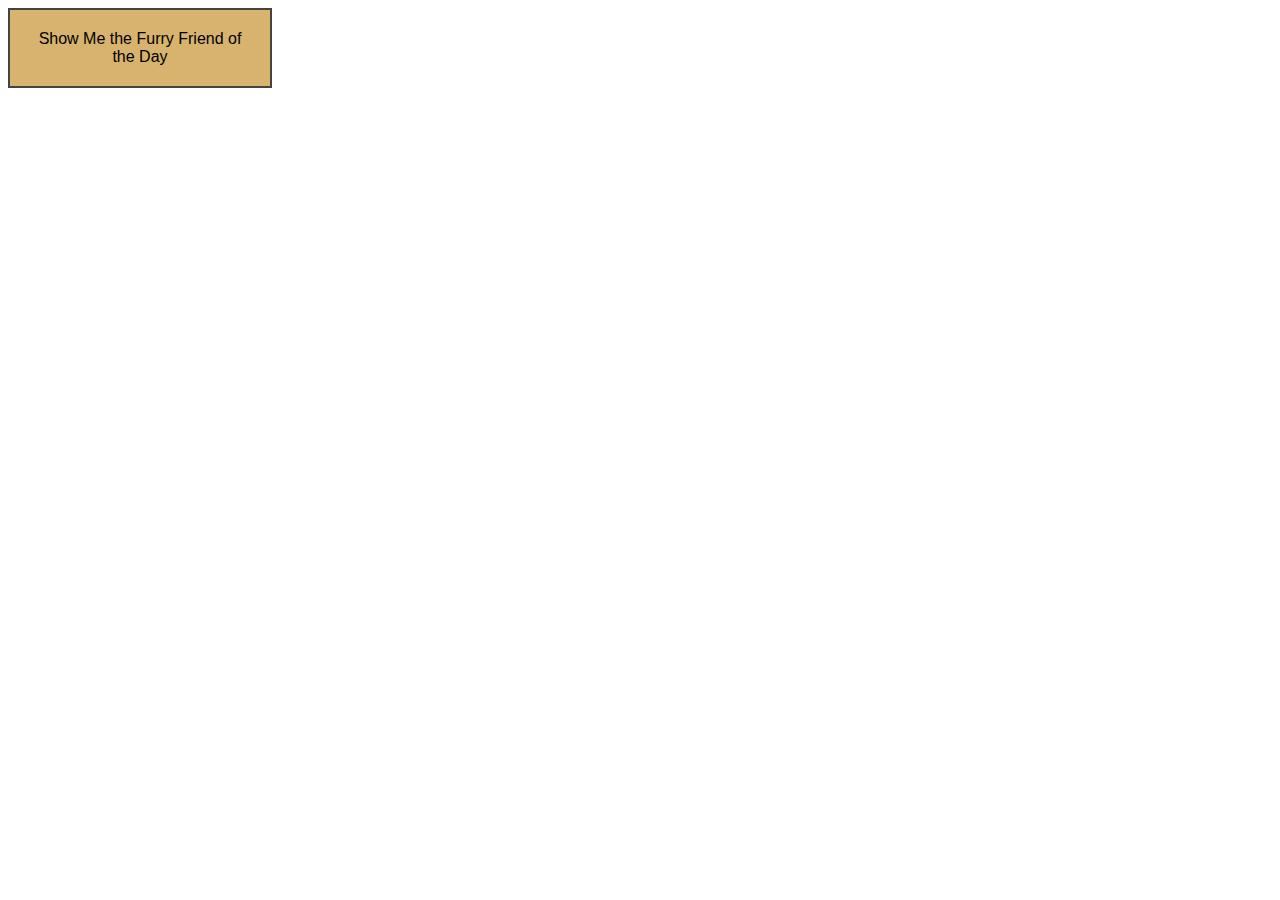
<file: ch01/index.html>
<!DOCTYPE html>
<html> 
	<head>
		<title>Furry Friends Campaign</title>
		<link rel="stylesheet" type="text/css" href="styles/my_style.css">
	</head>
	<body>
		<div id="clickMe">Show Me the Furry Friend of the Day</div>
		<div id="picframe">
			<img src="images/furry_friend.jpg" alt="Our Furry Friend">
		</div>
		<script src="../common/jquery-1.6.2.min.js"></script>
		<script src="scripts/my_script.js"></script>
	</body>
</html>
</file>
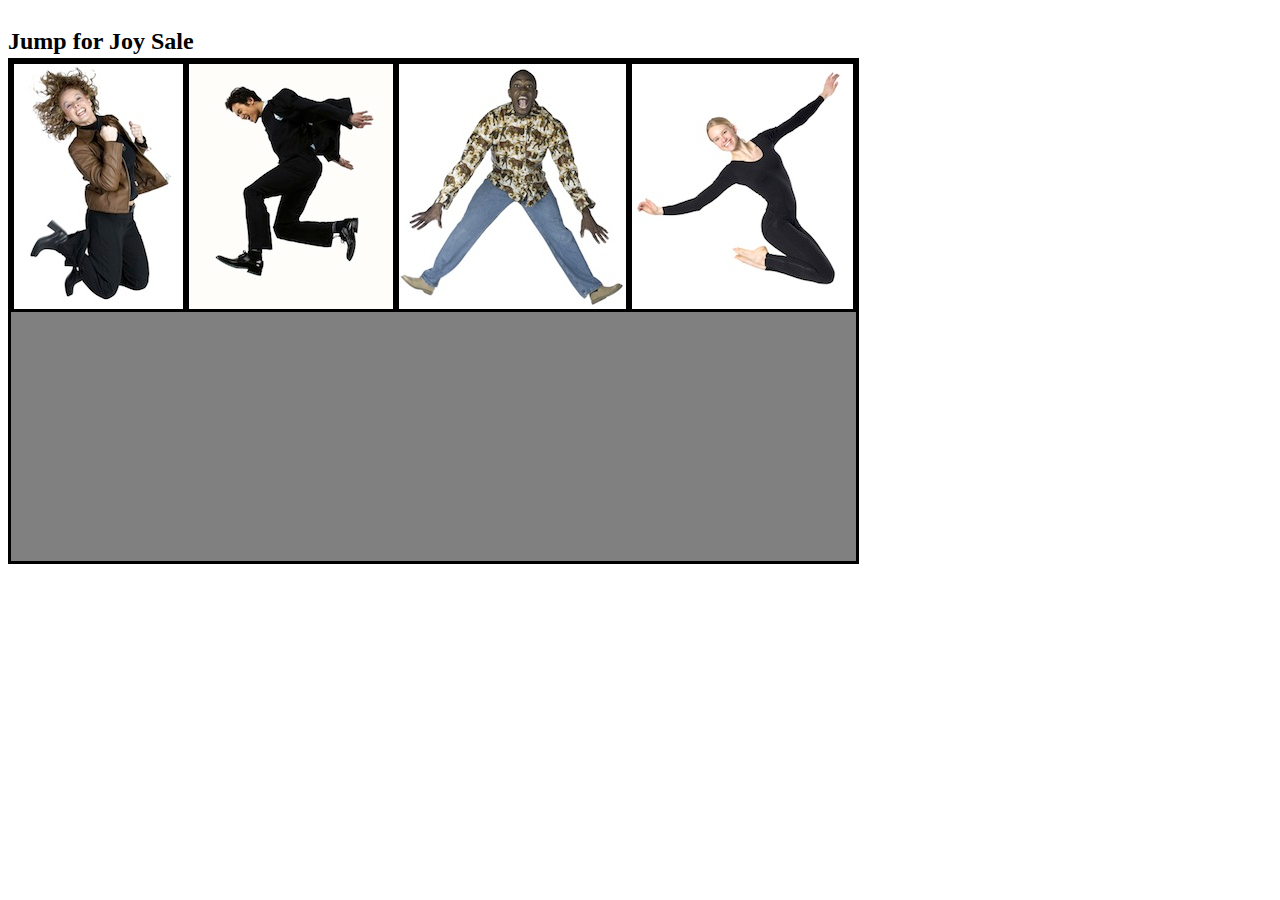
<file: ch03/index.html>
<!DOCTYPE html>
<html>
	<head>
		<title>Jump for Joy</title> 
		<link href="styles/my_style.css" rel="stylesheet">
	</head> 
	<body>
		<div id="header">
			<h2>Jump for Joy Sale</h2>
		</div>
		<div id="main">
			<div class="guess_box"><img src="images/jump1.jpg"/></div>
			<div class="guess_box"><img src="images/jump2.jpg"/></div>
			<div class="guess_box"><img src="images/jump3.jpg"/></div>
			<div class="guess_box"><img src="images/jump4.jpg"/></div>
		</div>
		
		<script src="../common/jquery-1.6.2.min.js"></script>
		<script src="scripts/my_script.js"></script>
	</body>
</html>
</file>
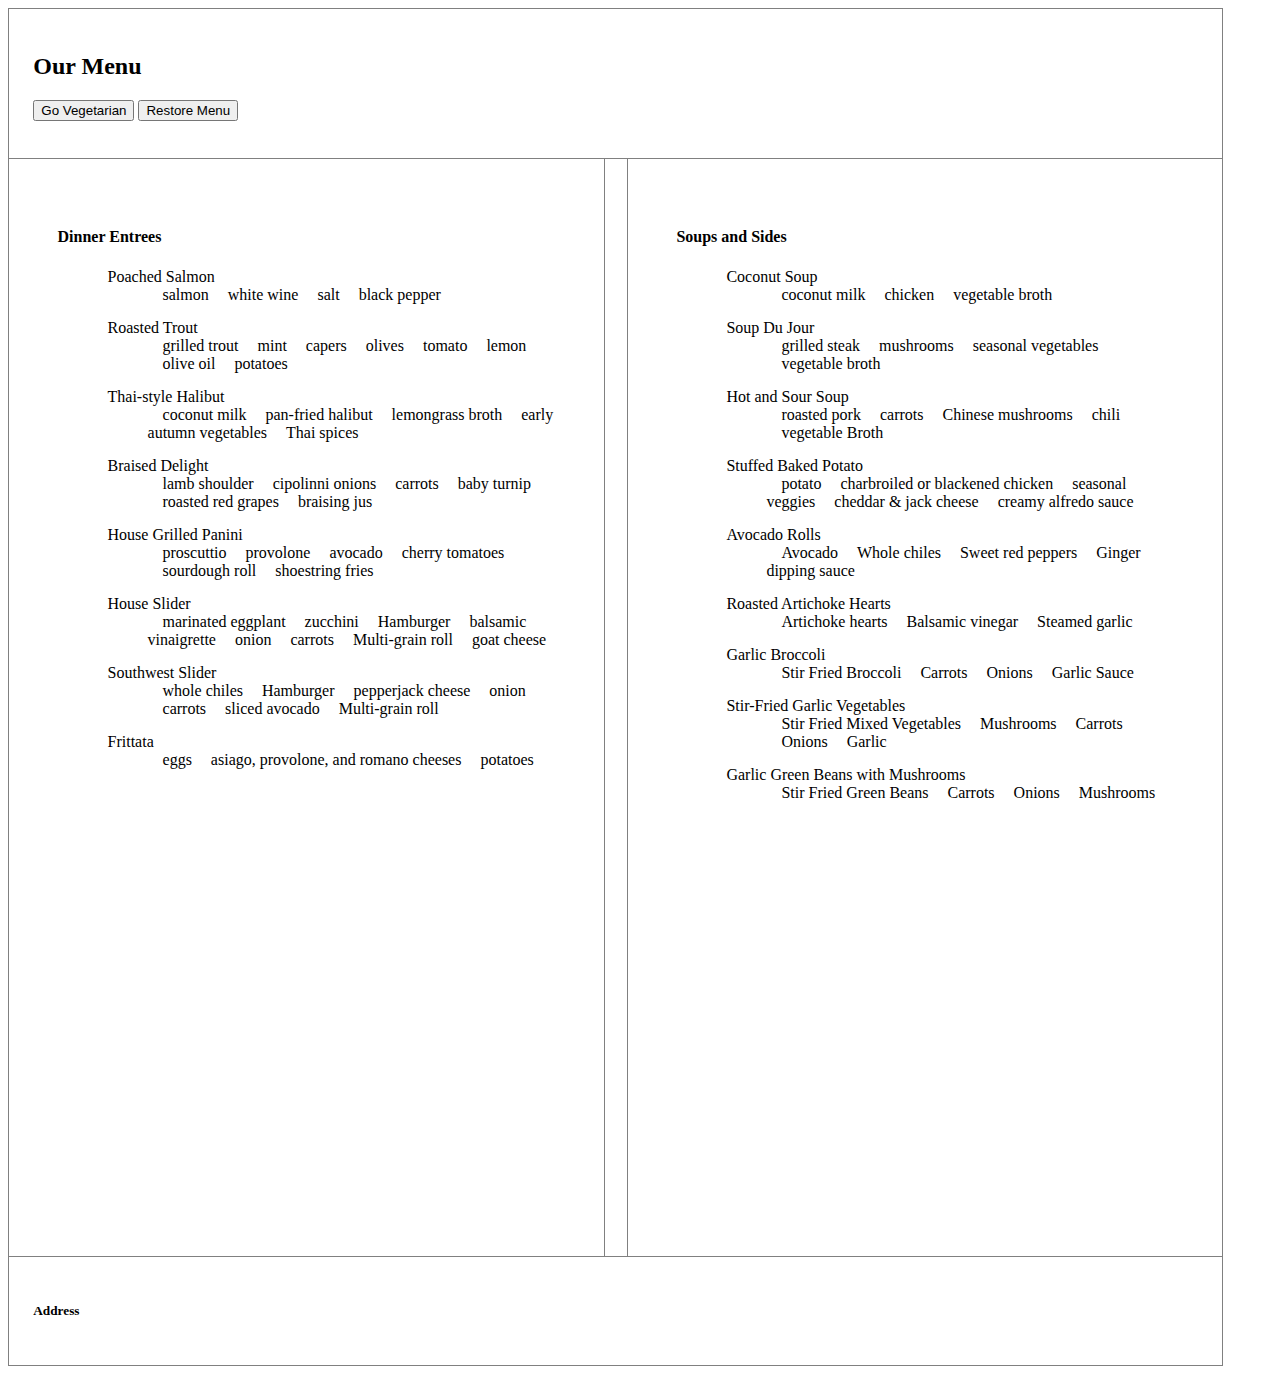
<file: ch04/index.html>
<!DOCTYPE html>
<html>
	<head>
		<title>Our Menu</title> 
		<link type="text/css" href="styles/my_style.css" rel="stylesheet" />
	</head>
	<body>
		<div class="menu_wrapper">
			<header class="topper">
				<h2>Our Menu</h2>
				<nav>
					<button id="vegOn">Go Vegetarian</button>
					<button id="restoreMe">Restore Menu</button>
				</nav>
			</header>
			<div class="left_col">
				<h4>Dinner Entrees</h4>
				<ul class="menu_entrees">		
					<li>Poached Salmon
						<ul class="menu_list">
							<li class="fish">salmon</li>
							<li>white wine</li>
							<li>salt</li>
							<li>black pepper </li>
						</ul>
					</li>
					<li>Roasted Trout
						<ul class="menu_list">
							<li class="fish">grilled trout</li>
							<li>mint</li>
							<li>capers</li>
							<li>olives</li>
							<li>tomato</li>
							<li>lemon</li>
							<li>olive oil</li>
							<li>potatoes </li>
						</ul>
					</li>
					<li>Thai-style Halibut
						<ul class="menu_list">
							<li>coconut milk</li>
							<li class="fish">pan-fried halibut</li>
							<li>lemongrass broth</li>
							<li>early autumn vegetables</li>
							<li>Thai spices </li>
						</ul>
					</li>
					<li>Braised Delight
						<ul class="menu_list">
							<li class="meat">lamb shoulder</li>
							<li class="veg_leaf">cipolinni onions</li>
							<li>carrots</li>
							<li>baby turnip</li>
							<li>roasted red grapes</li>
							<li>braising jus</li>
						</ul>
					</li>
					<li>House Grilled Panini
						<ul class="menu_list">
							<li class="meat">proscuttio</li>
							<li>provolone</li>
							<li>avocado</li>
							<li>cherry tomatoes</li>
							<li>sourdough roll</li>
							<li>shoestring fries </li>
						</ul>
					</li>
					<li>House Slider
						<ul class="menu_list">
							<li>marinated eggplant</li>
							<li>zucchini</li>
							<li class="hamburger">Hamburger</li>
							<li>balsamic vinaigrette</li>
							<li>onion</li>
							<li>carrots</li>
							<li>Multi-grain roll</li>
							<li>goat cheese</li>
						</ul>
					</li>
					<li>Southwest Slider
						<ul class="menu_list">
							<li>whole chiles</li>
							<li class="hamburger">Hamburger</li>
							<li>pepperjack cheese</li>
							<li>onion</li>
							<li>carrots</li>
							<li>sliced avocado</li>
							<li>Multi-grain roll</li>
						</ul>
					</li>
					<li>Frittata
						<ul class="menu_list">
							<li class="meat">eggs</li>
							<li>asiago, provolone, and romano cheeses</li>
							<li>potatoes </li>
						</ul>
					</li>
				</ul>
			</div>
			<div class="right_col">
				<h4>Soups and Sides</h4>
				<ul class="menu_entrees">
					<li>Coconut Soup
						<ul class="menu_list">
							<li>coconut milk</li>
							<li class="meat">chicken</li>
							<li>vegetable broth</li>
						</ul>
					</li>
					<li>Soup Du Jour
						<ul class="menu_list">
							<li class="meat">grilled steak</li>
							<li>mushrooms</li>
							<li>seasonal vegetables</li>
							<li>vegetable broth </li>
						</ul>
					</li>
					<li>Hot and Sour Soup
						<ul class="menu_list">
							<li class="meat">roasted pork</li>
							<li>carrots</li>
							<li>Chinese mushrooms</li>
							<li>chili</li>
							<li>vegetable Broth </li>
						</ul>
					</li>
					<li>Stuffed Baked Potato
						<ul class="menu_list">
							<li>potato</li>
							<li class="meat">charbroiled or blackened chicken</li>
							<li>seasonal veggies</li>
							<li>cheddar &amp; jack cheese</li>
							<li>creamy alfredo sauce</li>
						</ul>
					</li>
					<li>Avocado Rolls
						<ul class="menu_list">
							<li> Avocado</li>
							<li>Whole chiles</li>
							<li>Sweet red peppers</li>
							<li>Ginger dipping sauce</li>
						</ul>
					</li>
					<li>Roasted Artichoke Hearts
						<ul class="menu_list">
							<li>Artichoke hearts</li>
							<li>Balsamic vinegar</li>
							<li>Steamed garlic</li>
						</ul>
					</li>
					<li>Garlic Broccoli
						<ul class="menu_list">
							<li>Stir Fried Broccoli</li>
							<li>Carrots</li>
							<li>Onions</li>
							<li>Garlic Sauce </li>
						</ul>
					</li>
					<li>Stir-Fried Garlic Vegetables
						<ul class="menu_list">
							<li>Stir Fried Mixed Vegetables</li>
							<li>Mushrooms</li>
							<li>Carrots</li>
							<li>Onions</li>
							<li>Garlic </li>
						</ul>
					</li>
					<li>Garlic Green Beans with Mushrooms
						<ul class="menu_list">
							<li>Stir Fried Green Beans</li>
							<li>Carrots</li>
							<li>Onions</li>
							<li>Mushrooms </li>
						</ul>
					</li>
				</ul>
			</div>
			<footer class="bottom">
				<h5>Address</h5>
			</footer>
		</div> 
		<script src="../common/jquery-1.6.2.min.js"></script>
		<script src="scripts/my_scripts.js"></script>
	</body>
</html>
</file>
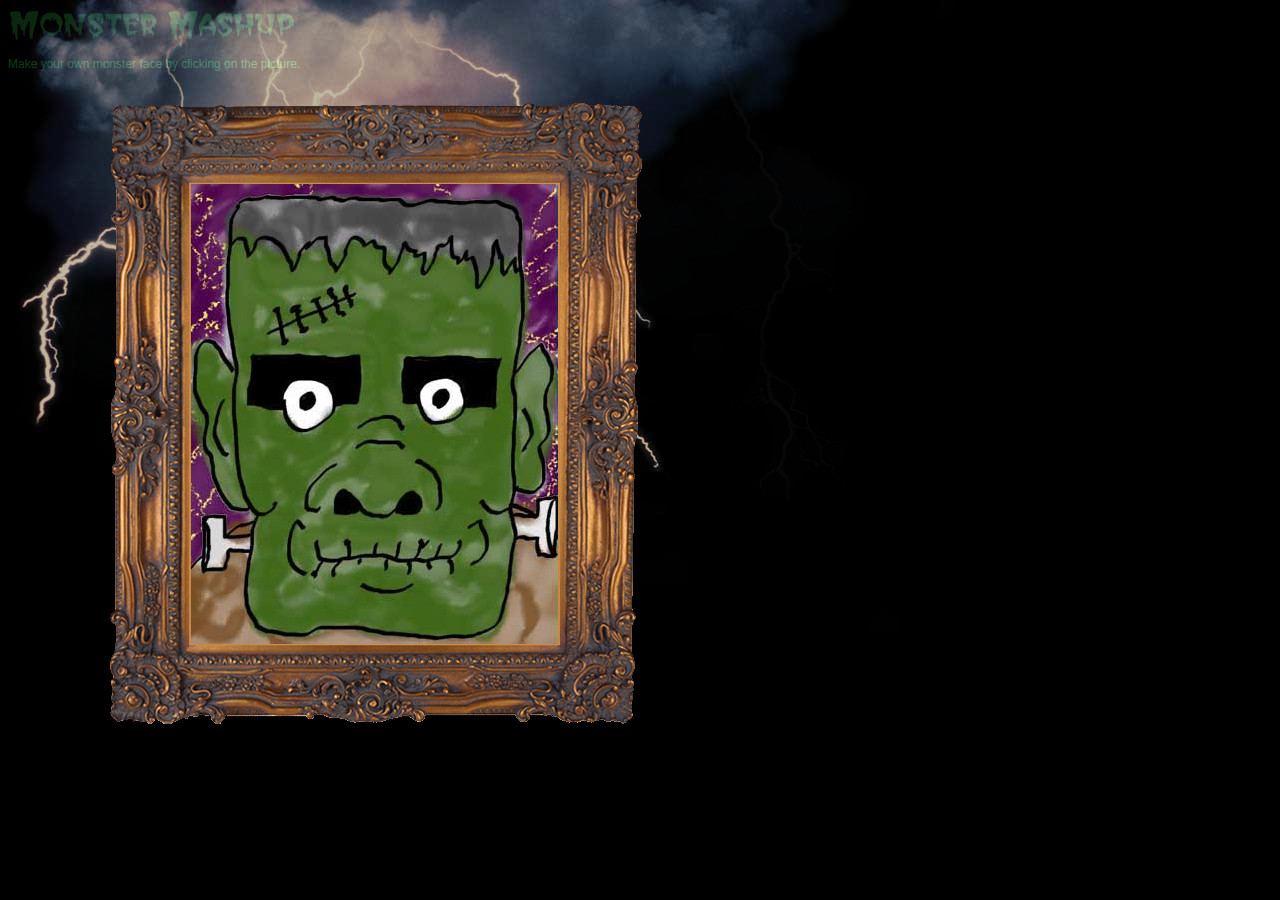
<file: ch05/index.html>
<!DOCTYPE html>
<html>
	<head>
		<title></title> 
		<link type="text/css" href="styles/my_style.css" rel="stylesheet" />
	</head>
	<body> 
		<header id="top">
			<img id="text_top" src="images/Monster_Mashup.png" />
			<p>Make your own monster face by clicking on the picture.</p>
		</header>

		<div id="container">
			<img class="lightning" id="lightning1" src='images/lightning-01.jpg' />
			<img class="lightning" id="lightning2" src='images/lightning-02.jpg' />
			<img class="lightning" id="lightning3" src='images/lightning-03.jpg' />
			<div id="frame">
				<div id="pic_box">
					<div id="head" class="face"><img src="images/headsstrip.jpg"></div>
					<div id="eyes" class="face"><img src="images/eyesstrip.jpg"></div>
					<div id="nose" class="face"><img src="images/nosesstrip.jpg"></div>
					<div id="mouth" class="face"><img src="images/mouthsstrip.jpg"></div>
				</div>
			</div>
		</div>
		<script src="../common/jquery-1.6.2.min.js"></script>
		<script src="scripts/my_scripts.js"></script>
	</body>
</html>
</file>
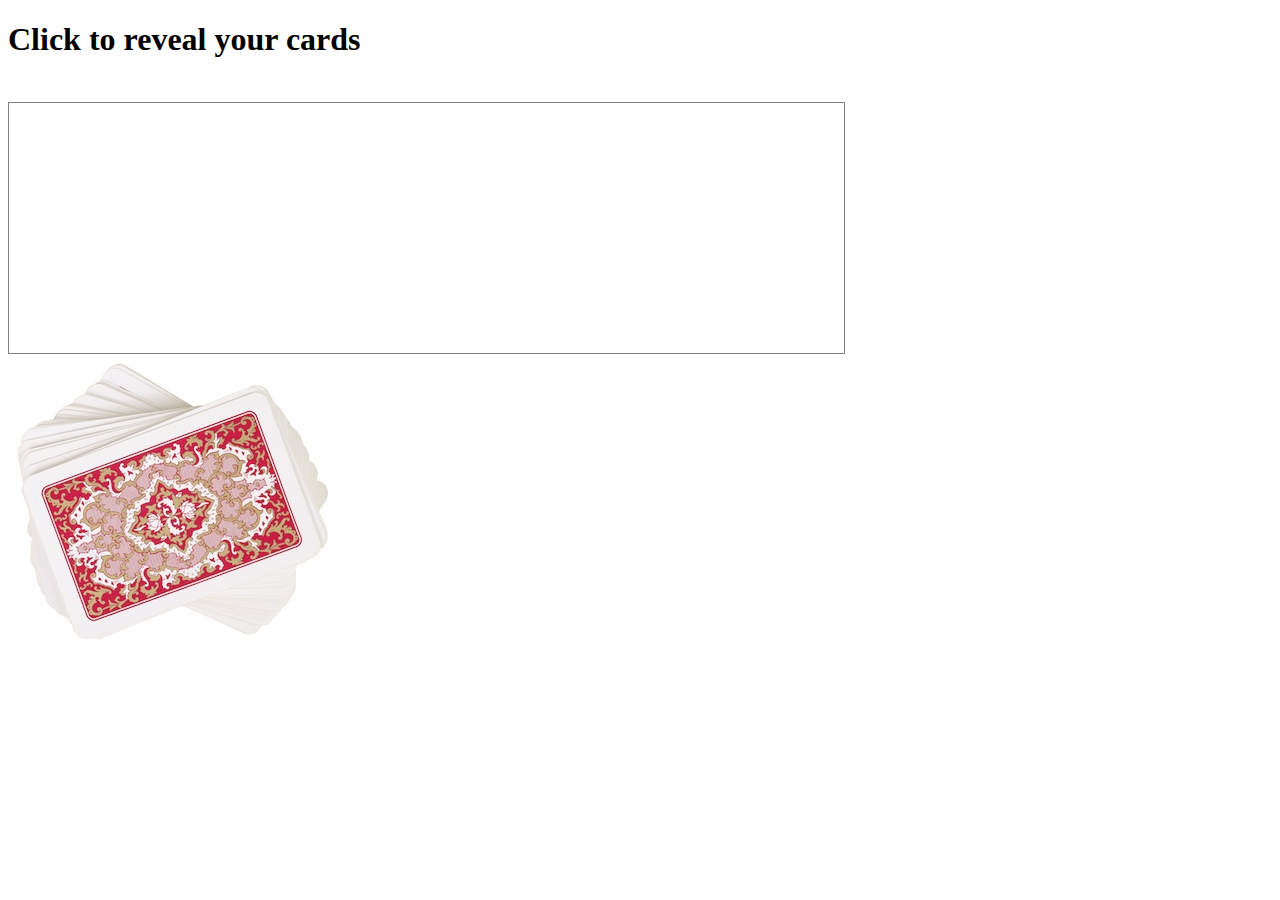
<file: ch06/index.html>
<!DOCTYPE html> 
<html> 
	<head> 
		<title>Head First Black Jack</title> 
		<link href="styles/my_style.css" rel="stylesheet">
	</head> 
	<body>
		<div id="main">
			<h1>Click to reveal your cards</h1>
			<h3 id="hdrTotal"></h3><h3 id="hdrResult"></h3>
			<div id="my_hand">
			</div>
			<div id="result"><img src="images/check.png" id="imgResult"></div>
			<div id="controls">
				<div id="btnDeal">
					<img src="images/deck_small.jpg">
				</div>
				<div id="btnHit">
					<img src="images/deck_small.jpg">
				</div>
				<div id="btnStick">
					<img src="images/stick_small.jpg">
				</div>
				<div id="btnRestart">
					<img src="images/restart_small.jpg">
				</div>
			</div>
		</div>
		<script src="../common/jquery-1.6.2.min.js"></script>
		<script src="scripts/my_scripts.js"></script>
	</body>
</html>
</file>
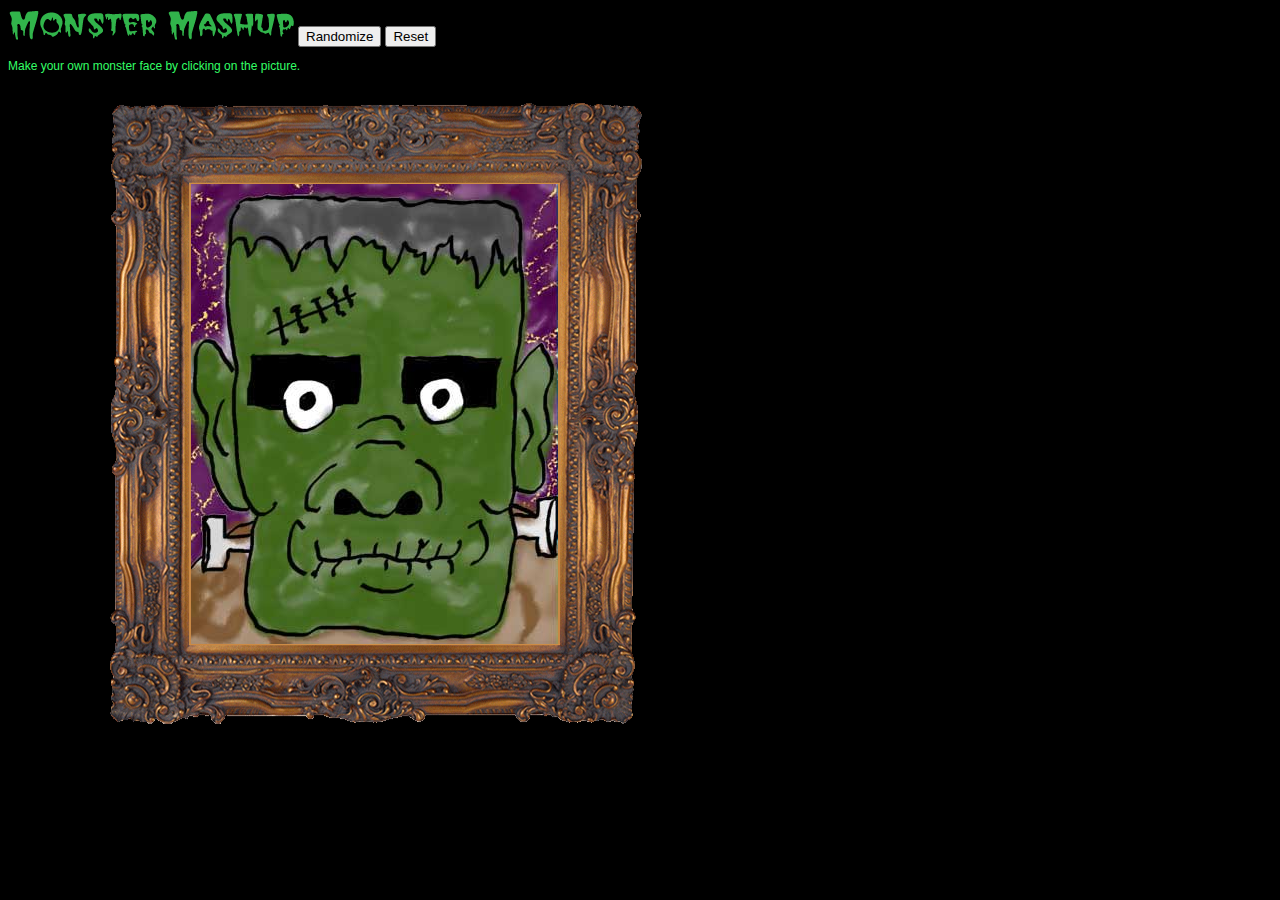
<file: ch07/index.html>
<!DOCTYPE html>
<html>
	<head>
		<title></title> 
		<link type="text/css" href="styles/my_style.css" rel="stylesheet" />
	</head>
	<body> 
		<header id="top">
			<img id="text_top" src="images/Monster_Mashup.png" />
			<button id="btnRandom">Randomize</button>
			<button id="btnReset">Reset</button>
			<p>Make your own monster face by clicking on the picture.</p>
		</header>

		<div id="container">
			<img class="lightning" id="lightning1" src='images/lightning-01.jpg' />
			<img class="lightning" id="lightning2" src='images/lightning-02.jpg' />
			<img class="lightning" id="lightning3" src='images/lightning-03.jpg' />
			<div id="frame">
				<div id="pic_box">
					<div id="head" class="face"><img src="images/headsstrip.jpg"></div>
					<div id="eyes" class="face"><img src="images/eyesstrip.jpg"></div>
					<div id="nose" class="face"><img src="images/nosesstrip.jpg"></div>
					<div id="mouth" class="face"><img src="images/mouthsstrip.jpg"></div>
				</div>
			</div>
		</div>
		<script src="../common/jquery-1.6.2.min.js"></script>
		<script src="scripts/my_scripts.js"></script>
	</body>
</html>
</file>
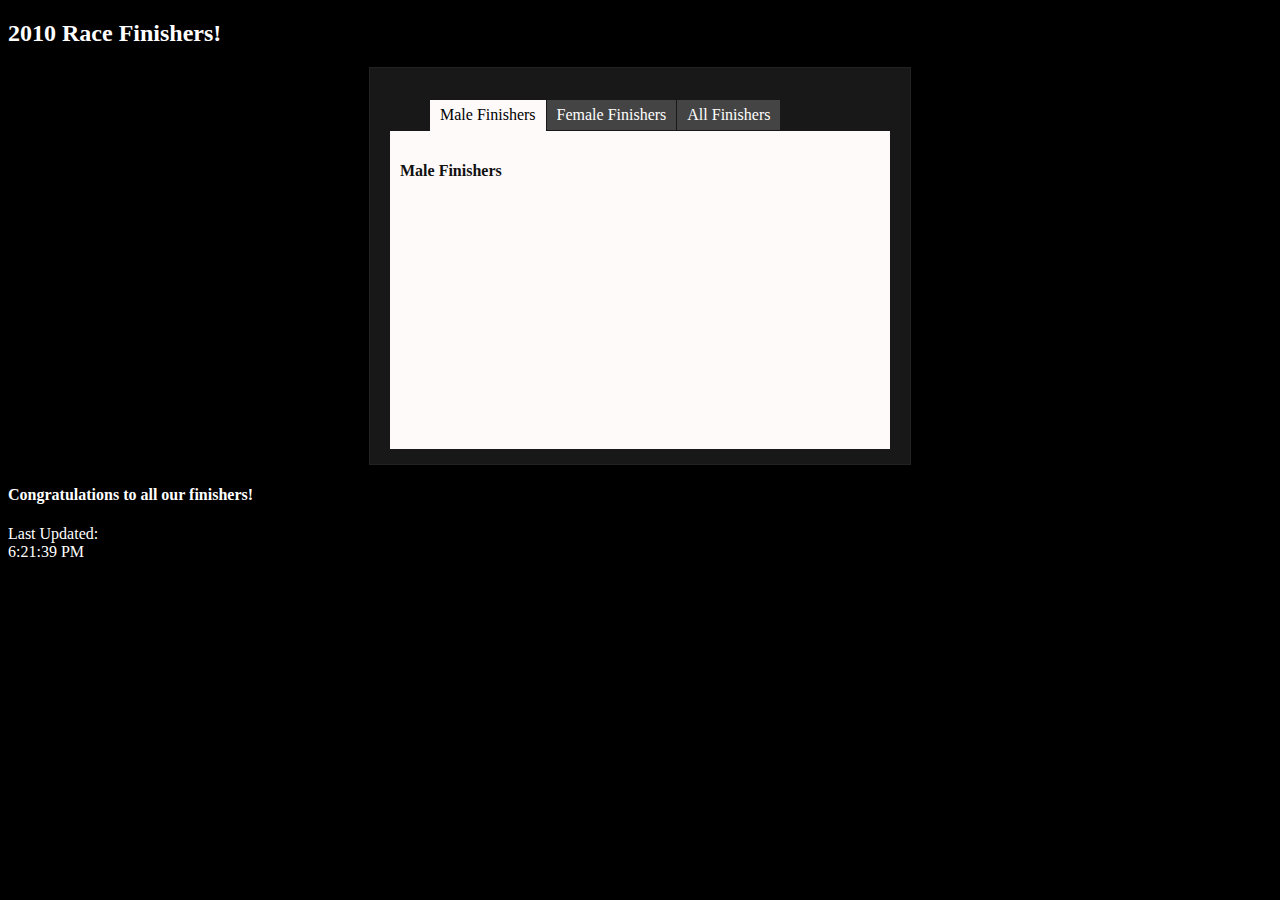
<file: ch08/index.html>
<!DOCTYPE html> 
<html> 
    <head> 
        <title>2010 Race Finishers</title> 
        <link href="styles/my_style.css" rel="stylesheet"> 
    </head> 
    <body> 
        <header> 
            <h2>2010 Race Finishers!</h2> 
        </header> 
        <div id="main"> 
            <ul class="idTabs"> 
                <!--<li><a href="#about">About the Race</a></li>-->
                <li><a href="#male">Male Finishers</a></li>
                <li><a href="#female">Female Finishers</a></li>  
                <li><a href="#finishers">All Finishers</a></li> 
            </ul> 
            <!--<div id="about"> 
                <h4>About the race</h4> 
                 This race is to raise awareness of something or other!
            </div>-->
             <div id="male"> 
                <h4>Male Finishers</h4>
                <ul id="finishers_m">
                </ul>
            </div> 
            <div id="female"> 
                <h4>Female Finishers</h4>
                <ul id="finishers_f">
                </ul>
            </div> 
            <div id="finishers"> 
                <h4>All Finishers</h4>
				<ul id="finishers_all">
				</ul>
            </div> 
        </div>
        <footer>
			<h4>Congratulations to all our finishers!</h4>		
			Last Updated: <div id="updatedTime"></div>
		</footer>
        <script src="../common/jquery-1.6.2.min.js"></script> 
        <script src="scripts/my_scripts.js"></script> 
        <script src="../common/jquery.idTabs.min.js"></script> 
    </body> 
</html>
</file>
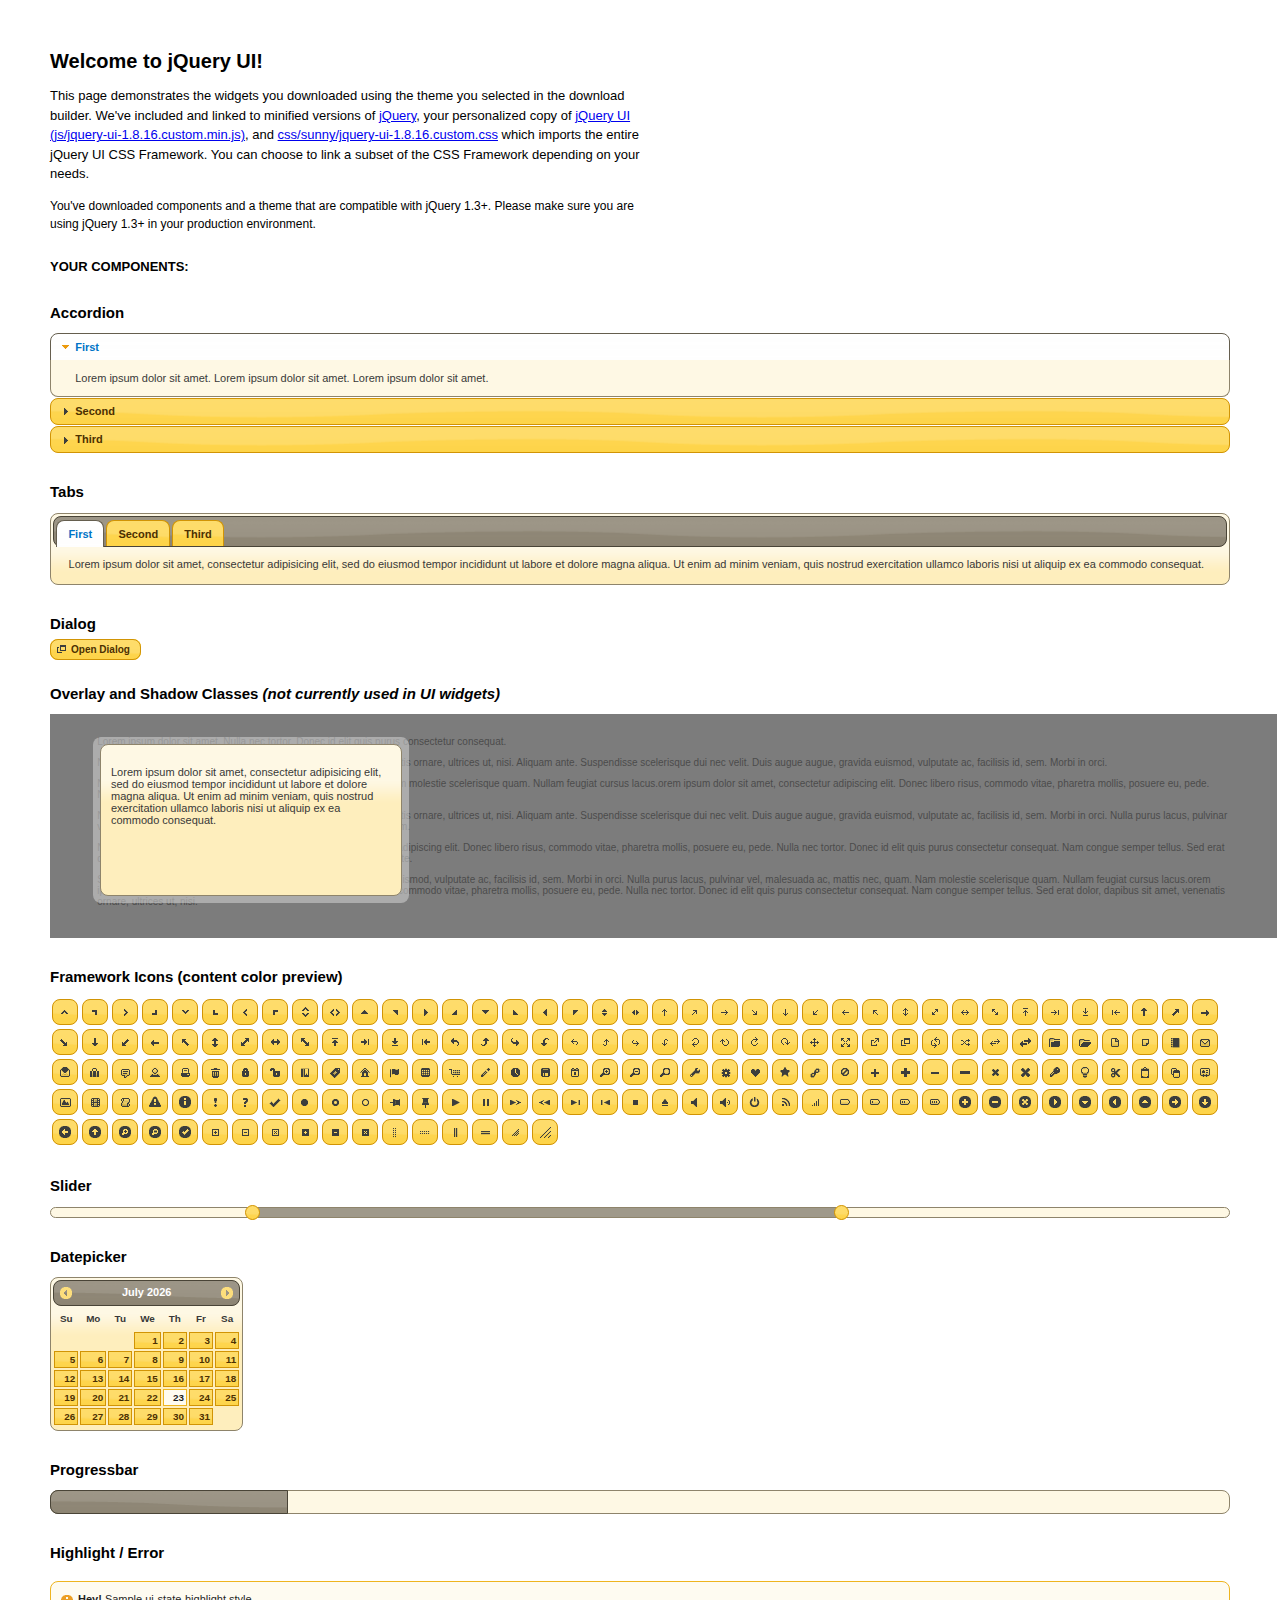
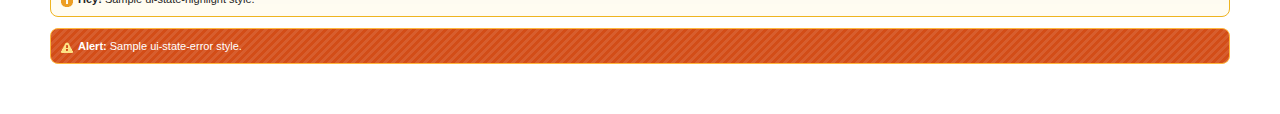
<file: common/jquery-ui-1.8.16.custom/index.html>
<!DOCTYPE html>
<html>
	<head>
		<meta http-equiv="Content-Type" content="text/html; charset=iso-8859-1" />
		<title>jQuery UI Example Page</title>
		<link type="text/css" href="css/sunny/jquery-ui-1.8.16.custom.css" rel="stylesheet" />	
		<script type="text/javascript" src="js/jquery-1.6.2.min.js"></script>
		<script type="text/javascript" src="js/jquery-ui-1.8.16.custom.min.js"></script>
		<script type="text/javascript">
			$(function(){

				// Accordion
				$("#accordion").accordion({ header: "h3" });
	
				// Tabs
				$('#tabs').tabs();
	

				// Dialog			
				$('#dialog').dialog({
					autoOpen: false,
					width: 600,
					buttons: {
						"Ok": function() { 
							$(this).dialog("close"); 
						}, 
						"Cancel": function() { 
							$(this).dialog("close"); 
						} 
					}
				});
				
				// Dialog Link
				$('#dialog_link').click(function(){
					$('#dialog').dialog('open');
					return false;
				});

				// Datepicker
				$('#datepicker').datepicker({
					inline: true
				});
				
				// Slider
				$('#slider').slider({
					range: true,
					values: [17, 67]
				});
				
				// Progressbar
				$("#progressbar").progressbar({
					value: 20 
				});
				
				//hover states on the static widgets
				$('#dialog_link, ul#icons li').hover(
					function() { $(this).addClass('ui-state-hover'); }, 
					function() { $(this).removeClass('ui-state-hover'); }
				);
				
			});
		</script>
		<style type="text/css">
			/*demo page css*/
			body{ font: 62.5% "Trebuchet MS", sans-serif; margin: 50px;}
			.demoHeaders { margin-top: 2em; }
			#dialog_link {padding: .4em 1em .4em 20px;text-decoration: none;position: relative;}
			#dialog_link span.ui-icon {margin: 0 5px 0 0;position: absolute;left: .2em;top: 50%;margin-top: -8px;}
			ul#icons {margin: 0; padding: 0;}
			ul#icons li {margin: 2px; position: relative; padding: 4px 0; cursor: pointer; float: left;  list-style: none;}
			ul#icons span.ui-icon {float: left; margin: 0 4px;}
		</style>	
	</head>
	<body>
	<h1>Welcome to jQuery UI!</h1>
	<p style="font-size: 1.3em; line-height: 1.5; margin: 1em 0; width: 50%;">This page demonstrates the widgets you downloaded using the theme you selected in the download builder. We've included and linked to minified versions of <a href="js/jquery-1.6.2.min.js">jQuery</a>, your personalized copy of <a href="js/jquery-ui-1.8.16.custom.min.js">jQuery UI (js/jquery-ui-1.8.16.custom.min.js)</a>, and <a href="css/sunny/jquery-ui-1.8.16.custom.css">css/sunny/jquery-ui-1.8.16.custom.css</a> which imports the entire jQuery UI CSS Framework. You can choose to link a subset of the CSS Framework depending on your needs. </p>
	<p style="font-size: 1.2em; line-height: 1.5; margin: 1em 0; width: 50%;">You've downloaded components and a theme that are compatible with jQuery 1.3+. Please make sure you are using jQuery 1.3+ in your production environment.</p>	

	<p style="font-weight: bold; margin: 2em 0 1em; font-size: 1.3em;">YOUR COMPONENTS:</p>
		
		<!-- Accordion -->
		<h2 class="demoHeaders">Accordion</h2>
		<div id="accordion">
			<div>
				<h3><a href="#">First</a></h3>
				<div>Lorem ipsum dolor sit amet. Lorem ipsum dolor sit amet. Lorem ipsum dolor sit amet.</div>
			</div>
			<div>
				<h3><a href="#">Second</a></h3>
				<div>Phasellus mattis tincidunt nibh.</div>
			</div>
			<div>
				<h3><a href="#">Third</a></h3>
				<div>Nam dui erat, auctor a, dignissim quis.</div>
			</div>
		</div>
	
		<!-- Tabs -->
		<h2 class="demoHeaders">Tabs</h2>
		<div id="tabs">
			<ul>
				<li><a href="#tabs-1">First</a></li>
				<li><a href="#tabs-2">Second</a></li>
				<li><a href="#tabs-3">Third</a></li>
			</ul>
			<div id="tabs-1">Lorem ipsum dolor sit amet, consectetur adipisicing elit, sed do eiusmod tempor incididunt ut labore et dolore magna aliqua. Ut enim ad minim veniam, quis nostrud exercitation ullamco laboris nisi ut aliquip ex ea commodo consequat.</div>
			<div id="tabs-2">Phasellus mattis tincidunt nibh. Cras orci urna, blandit id, pretium vel, aliquet ornare, felis. Maecenas scelerisque sem non nisl. Fusce sed lorem in enim dictum bibendum.</div>
			<div id="tabs-3">Nam dui erat, auctor a, dignissim quis, sollicitudin eu, felis. Pellentesque nisi urna, interdum eget, sagittis et, consequat vestibulum, lacus. Mauris porttitor ullamcorper augue.</div>
		</div>
	
		<!-- Dialog NOTE: Dialog is not generated by UI in this demo so it can be visually styled in themeroller-->
		<h2 class="demoHeaders">Dialog</h2>
		<p><a href="#" id="dialog_link" class="ui-state-default ui-corner-all"><span class="ui-icon ui-icon-newwin"></span>Open Dialog</a></p>
		
		
		<h2 class="demoHeaders">Overlay and Shadow Classes <em>(not currently used in UI widgets)</em></h2>
		<div style="position: relative; width: 96%; height: 200px; padding:1% 4%; overflow:hidden;" class="fakewindowcontain">
			<p>Lorem ipsum dolor sit amet,  Nulla nec tortor. Donec id elit quis purus consectetur consequat. </p><p>Nam congue semper tellus. Sed erat dolor, dapibus sit amet, venenatis ornare, ultrices ut, nisi. Aliquam ante. Suspendisse scelerisque dui nec velit. Duis augue augue, gravida euismod, vulputate ac, facilisis id, sem. Morbi in orci. </p><p>Nulla purus lacus, pulvinar vel, malesuada ac, mattis nec, quam. Nam molestie scelerisque quam. Nullam feugiat cursus lacus.orem ipsum dolor sit amet, consectetur adipiscing elit. Donec libero risus, commodo vitae, pharetra mollis, posuere eu, pede. Nulla nec tortor. Donec id elit quis purus consectetur consequat. </p><p>Nam congue semper tellus. Sed erat dolor, dapibus sit amet, venenatis ornare, ultrices ut, nisi. Aliquam ante. Suspendisse scelerisque dui nec velit. Duis augue augue, gravida euismod, vulputate ac, facilisis id, sem. Morbi in orci. Nulla purus lacus, pulvinar vel, malesuada ac, mattis nec, quam. Nam molestie scelerisque quam. </p><p>Nullam feugiat cursus lacus.orem ipsum dolor sit amet, consectetur adipiscing elit. Donec libero risus, commodo vitae, pharetra mollis, posuere eu, pede. Nulla nec tortor. Donec id elit quis purus consectetur consequat. Nam congue semper tellus. Sed erat dolor, dapibus sit amet, venenatis ornare, ultrices ut, nisi. Aliquam ante. </p><p>Suspendisse scelerisque dui nec velit. Duis augue augue, gravida euismod, vulputate ac, facilisis id, sem. Morbi in orci. Nulla purus lacus, pulvinar vel, malesuada ac, mattis nec, quam. Nam molestie scelerisque quam. Nullam feugiat cursus lacus.orem ipsum dolor sit amet, consectetur adipiscing elit. Donec libero risus, commodo vitae, pharetra mollis, posuere eu, pede. Nulla nec tortor. Donec id elit quis purus consectetur consequat. Nam congue semper tellus. Sed erat dolor, dapibus sit amet, venenatis ornare, ultrices ut, nisi. </p>
			
			<!-- ui-dialog -->
			<div class="ui-overlay"><div class="ui-widget-overlay"></div><div class="ui-widget-shadow ui-corner-all" style="width: 302px; height: 152px; position: absolute; left: 50px; top: 30px;"></div></div>
			<div style="position: absolute; width: 280px; height: 130px;left: 50px; top: 30px; padding: 10px;" class="ui-widget ui-widget-content ui-corner-all">
				<div class="ui-dialog-content ui-widget-content" style="background: none; border: 0;">
					<p>Lorem ipsum dolor sit amet, consectetur adipisicing elit, sed do eiusmod tempor incididunt ut labore et dolore magna aliqua. Ut enim ad minim veniam, quis nostrud exercitation ullamco laboris nisi ut aliquip ex ea commodo consequat.</p>
				</div>
			</div>
		
		</div>

		
		<!-- ui-dialog -->
		<div id="dialog" title="Dialog Title">
			<p>Lorem ipsum dolor sit amet, consectetur adipisicing elit, sed do eiusmod tempor incididunt ut labore et dolore magna aliqua. Ut enim ad minim veniam, quis nostrud exercitation ullamco laboris nisi ut aliquip ex ea commodo consequat.</p>
		</div>
			
				
				
		<h2 class="demoHeaders">Framework Icons (content color preview)</h2>
		<ul id="icons" class="ui-widget ui-helper-clearfix">
		
		<li class="ui-state-default ui-corner-all" title=".ui-icon-carat-1-n"><span class="ui-icon ui-icon-carat-1-n"></span></li>
		<li class="ui-state-default ui-corner-all" title=".ui-icon-carat-1-ne"><span class="ui-icon ui-icon-carat-1-ne"></span></li>
		<li class="ui-state-default ui-corner-all" title=".ui-icon-carat-1-e"><span class="ui-icon ui-icon-carat-1-e"></span></li>
		
		<li class="ui-state-default ui-corner-all" title=".ui-icon-carat-1-se"><span class="ui-icon ui-icon-carat-1-se"></span></li>
		<li class="ui-state-default ui-corner-all" title=".ui-icon-carat-1-s"><span class="ui-icon ui-icon-carat-1-s"></span></li>
		<li class="ui-state-default ui-corner-all" title=".ui-icon-carat-1-sw"><span class="ui-icon ui-icon-carat-1-sw"></span></li>
		<li class="ui-state-default ui-corner-all" title=".ui-icon-carat-1-w"><span class="ui-icon ui-icon-carat-1-w"></span></li>
		<li class="ui-state-default ui-corner-all" title=".ui-icon-carat-1-nw"><span class="ui-icon ui-icon-carat-1-nw"></span></li>
		<li class="ui-state-default ui-corner-all" title=".ui-icon-carat-2-n-s"><span class="ui-icon ui-icon-carat-2-n-s"></span></li>
		<li class="ui-state-default ui-corner-all" title=".ui-icon-carat-2-e-w"><span class="ui-icon ui-icon-carat-2-e-w"></span></li>
		<li class="ui-state-default ui-corner-all" title=".ui-icon-triangle-1-n"><span class="ui-icon ui-icon-triangle-1-n"></span></li>
		<li class="ui-state-default ui-corner-all" title=".ui-icon-triangle-1-ne"><span class="ui-icon ui-icon-triangle-1-ne"></span></li>
		
		<li class="ui-state-default ui-corner-all" title=".ui-icon-triangle-1-e"><span class="ui-icon ui-icon-triangle-1-e"></span></li>
		<li class="ui-state-default ui-corner-all" title=".ui-icon-triangle-1-se"><span class="ui-icon ui-icon-triangle-1-se"></span></li>
		<li class="ui-state-default ui-corner-all" title=".ui-icon-triangle-1-s"><span class="ui-icon ui-icon-triangle-1-s"></span></li>
		<li class="ui-state-default ui-corner-all" title=".ui-icon-triangle-1-sw"><span class="ui-icon ui-icon-triangle-1-sw"></span></li>
		<li class="ui-state-default ui-corner-all" title=".ui-icon-triangle-1-w"><span class="ui-icon ui-icon-triangle-1-w"></span></li>
		<li class="ui-state-default ui-corner-all" title=".ui-icon-triangle-1-nw"><span class="ui-icon ui-icon-triangle-1-nw"></span></li>
		<li class="ui-state-default ui-corner-all" title=".ui-icon-triangle-2-n-s"><span class="ui-icon ui-icon-triangle-2-n-s"></span></li>
		<li class="ui-state-default ui-corner-all" title=".ui-icon-triangle-2-e-w"><span class="ui-icon ui-icon-triangle-2-e-w"></span></li>
		<li class="ui-state-default ui-corner-all" title=".ui-icon-arrow-1-n"><span class="ui-icon ui-icon-arrow-1-n"></span></li>
		
		<li class="ui-state-default ui-corner-all" title=".ui-icon-arrow-1-ne"><span class="ui-icon ui-icon-arrow-1-ne"></span></li>
		<li class="ui-state-default ui-corner-all" title=".ui-icon-arrow-1-e"><span class="ui-icon ui-icon-arrow-1-e"></span></li>
		<li class="ui-state-default ui-corner-all" title=".ui-icon-arrow-1-se"><span class="ui-icon ui-icon-arrow-1-se"></span></li>
		<li class="ui-state-default ui-corner-all" title=".ui-icon-arrow-1-s"><span class="ui-icon ui-icon-arrow-1-s"></span></li>
		<li class="ui-state-default ui-corner-all" title=".ui-icon-arrow-1-sw"><span class="ui-icon ui-icon-arrow-1-sw"></span></li>
		<li class="ui-state-default ui-corner-all" title=".ui-icon-arrow-1-w"><span class="ui-icon ui-icon-arrow-1-w"></span></li>
		<li class="ui-state-default ui-corner-all" title=".ui-icon-arrow-1-nw"><span class="ui-icon ui-icon-arrow-1-nw"></span></li>
		<li class="ui-state-default ui-corner-all" title=".ui-icon-arrow-2-n-s"><span class="ui-icon ui-icon-arrow-2-n-s"></span></li>
		<li class="ui-state-default ui-corner-all" title=".ui-icon-arrow-2-ne-sw"><span class="ui-icon ui-icon-arrow-2-ne-sw"></span></li>
		
		<li class="ui-state-default ui-corner-all" title=".ui-icon-arrow-2-e-w"><span class="ui-icon ui-icon-arrow-2-e-w"></span></li>
		<li class="ui-state-default ui-corner-all" title=".ui-icon-arrow-2-se-nw"><span class="ui-icon ui-icon-arrow-2-se-nw"></span></li>
		<li class="ui-state-default ui-corner-all" title=".ui-icon-arrowstop-1-n"><span class="ui-icon ui-icon-arrowstop-1-n"></span></li>
		<li class="ui-state-default ui-corner-all" title=".ui-icon-arrowstop-1-e"><span class="ui-icon ui-icon-arrowstop-1-e"></span></li>
		<li class="ui-state-default ui-corner-all" title=".ui-icon-arrowstop-1-s"><span class="ui-icon ui-icon-arrowstop-1-s"></span></li>
		<li class="ui-state-default ui-corner-all" title=".ui-icon-arrowstop-1-w"><span class="ui-icon ui-icon-arrowstop-1-w"></span></li>
		<li class="ui-state-default ui-corner-all" title=".ui-icon-arrowthick-1-n"><span class="ui-icon ui-icon-arrowthick-1-n"></span></li>
		<li class="ui-state-default ui-corner-all" title=".ui-icon-arrowthick-1-ne"><span class="ui-icon ui-icon-arrowthick-1-ne"></span></li>
		<li class="ui-state-default ui-corner-all" title=".ui-icon-arrowthick-1-e"><span class="ui-icon ui-icon-arrowthick-1-e"></span></li>
		
		<li class="ui-state-default ui-corner-all" title=".ui-icon-arrowthick-1-se"><span class="ui-icon ui-icon-arrowthick-1-se"></span></li>
		<li class="ui-state-default ui-corner-all" title=".ui-icon-arrowthick-1-s"><span class="ui-icon ui-icon-arrowthick-1-s"></span></li>
		<li class="ui-state-default ui-corner-all" title=".ui-icon-arrowthick-1-sw"><span class="ui-icon ui-icon-arrowthick-1-sw"></span></li>
		<li class="ui-state-default ui-corner-all" title=".ui-icon-arrowthick-1-w"><span class="ui-icon ui-icon-arrowthick-1-w"></span></li>
		<li class="ui-state-default ui-corner-all" title=".ui-icon-arrowthick-1-nw"><span class="ui-icon ui-icon-arrowthick-1-nw"></span></li>
		<li class="ui-state-default ui-corner-all" title=".ui-icon-arrowthick-2-n-s"><span class="ui-icon ui-icon-arrowthick-2-n-s"></span></li>
		<li class="ui-state-default ui-corner-all" title=".ui-icon-arrowthick-2-ne-sw"><span class="ui-icon ui-icon-arrowthick-2-ne-sw"></span></li>
		<li class="ui-state-default ui-corner-all" title=".ui-icon-arrowthick-2-e-w"><span class="ui-icon ui-icon-arrowthick-2-e-w"></span></li>
		<li class="ui-state-default ui-corner-all" title=".ui-icon-arrowthick-2-se-nw"><span class="ui-icon ui-icon-arrowthick-2-se-nw"></span></li>
		
		<li class="ui-state-default ui-corner-all" title=".ui-icon-arrowthickstop-1-n"><span class="ui-icon ui-icon-arrowthickstop-1-n"></span></li>
		<li class="ui-state-default ui-corner-all" title=".ui-icon-arrowthickstop-1-e"><span class="ui-icon ui-icon-arrowthickstop-1-e"></span></li>
		<li class="ui-state-default ui-corner-all" title=".ui-icon-arrowthickstop-1-s"><span class="ui-icon ui-icon-arrowthickstop-1-s"></span></li>
		<li class="ui-state-default ui-corner-all" title=".ui-icon-arrowthickstop-1-w"><span class="ui-icon ui-icon-arrowthickstop-1-w"></span></li>
		<li class="ui-state-default ui-corner-all" title=".ui-icon-arrowreturnthick-1-w"><span class="ui-icon ui-icon-arrowreturnthick-1-w"></span></li>
		<li class="ui-state-default ui-corner-all" title=".ui-icon-arrowreturnthick-1-n"><span class="ui-icon ui-icon-arrowreturnthick-1-n"></span></li>
		<li class="ui-state-default ui-corner-all" title=".ui-icon-arrowreturnthick-1-e"><span class="ui-icon ui-icon-arrowreturnthick-1-e"></span></li>
		<li class="ui-state-default ui-corner-all" title=".ui-icon-arrowreturnthick-1-s"><span class="ui-icon ui-icon-arrowreturnthick-1-s"></span></li>
		<li class="ui-state-default ui-corner-all" title=".ui-icon-arrowreturn-1-w"><span class="ui-icon ui-icon-arrowreturn-1-w"></span></li>
		
		<li class="ui-state-default ui-corner-all" title=".ui-icon-arrowreturn-1-n"><span class="ui-icon ui-icon-arrowreturn-1-n"></span></li>
		<li class="ui-state-default ui-corner-all" title=".ui-icon-arrowreturn-1-e"><span class="ui-icon ui-icon-arrowreturn-1-e"></span></li>
		<li class="ui-state-default ui-corner-all" title=".ui-icon-arrowreturn-1-s"><span class="ui-icon ui-icon-arrowreturn-1-s"></span></li>
		<li class="ui-state-default ui-corner-all" title=".ui-icon-arrowrefresh-1-w"><span class="ui-icon ui-icon-arrowrefresh-1-w"></span></li>
		<li class="ui-state-default ui-corner-all" title=".ui-icon-arrowrefresh-1-n"><span class="ui-icon ui-icon-arrowrefresh-1-n"></span></li>
		<li class="ui-state-default ui-corner-all" title=".ui-icon-arrowrefresh-1-e"><span class="ui-icon ui-icon-arrowrefresh-1-e"></span></li>
		<li class="ui-state-default ui-corner-all" title=".ui-icon-arrowrefresh-1-s"><span class="ui-icon ui-icon-arrowrefresh-1-s"></span></li>
		<li class="ui-state-default ui-corner-all" title=".ui-icon-arrow-4"><span class="ui-icon ui-icon-arrow-4"></span></li>
		<li class="ui-state-default ui-corner-all" title=".ui-icon-arrow-4-diag"><span class="ui-icon ui-icon-arrow-4-diag"></span></li>
		
		<li class="ui-state-default ui-corner-all" title=".ui-icon-extlink"><span class="ui-icon ui-icon-extlink"></span></li>
		<li class="ui-state-default ui-corner-all" title=".ui-icon-newwin"><span class="ui-icon ui-icon-newwin"></span></li>
		<li class="ui-state-default ui-corner-all" title=".ui-icon-refresh"><span class="ui-icon ui-icon-refresh"></span></li>
		<li class="ui-state-default ui-corner-all" title=".ui-icon-shuffle"><span class="ui-icon ui-icon-shuffle"></span></li>
		<li class="ui-state-default ui-corner-all" title=".ui-icon-transfer-e-w"><span class="ui-icon ui-icon-transfer-e-w"></span></li>
		<li class="ui-state-default ui-corner-all" title=".ui-icon-transferthick-e-w"><span class="ui-icon ui-icon-transferthick-e-w"></span></li>
		<li class="ui-state-default ui-corner-all" title=".ui-icon-folder-collapsed"><span class="ui-icon ui-icon-folder-collapsed"></span></li>
		<li class="ui-state-default ui-corner-all" title=".ui-icon-folder-open"><span class="ui-icon ui-icon-folder-open"></span></li>
		<li class="ui-state-default ui-corner-all" title=".ui-icon-document"><span class="ui-icon ui-icon-document"></span></li>
		
		<li class="ui-state-default ui-corner-all" title=".ui-icon-document-b"><span class="ui-icon ui-icon-document-b"></span></li>
		<li class="ui-state-default ui-corner-all" title=".ui-icon-note"><span class="ui-icon ui-icon-note"></span></li>
		<li class="ui-state-default ui-corner-all" title=".ui-icon-mail-closed"><span class="ui-icon ui-icon-mail-closed"></span></li>
		<li class="ui-state-default ui-corner-all" title=".ui-icon-mail-open"><span class="ui-icon ui-icon-mail-open"></span></li>
		<li class="ui-state-default ui-corner-all" title=".ui-icon-suitcase"><span class="ui-icon ui-icon-suitcase"></span></li>
		<li class="ui-state-default ui-corner-all" title=".ui-icon-comment"><span class="ui-icon ui-icon-comment"></span></li>
		<li class="ui-state-default ui-corner-all" title=".ui-icon-person"><span class="ui-icon ui-icon-person"></span></li>
		<li class="ui-state-default ui-corner-all" title=".ui-icon-print"><span class="ui-icon ui-icon-print"></span></li>
		<li class="ui-state-default ui-corner-all" title=".ui-icon-trash"><span class="ui-icon ui-icon-trash"></span></li>
		
		<li class="ui-state-default ui-corner-all" title=".ui-icon-locked"><span class="ui-icon ui-icon-locked"></span></li>
		<li class="ui-state-default ui-corner-all" title=".ui-icon-unlocked"><span class="ui-icon ui-icon-unlocked"></span></li>
		<li class="ui-state-default ui-corner-all" title=".ui-icon-bookmark"><span class="ui-icon ui-icon-bookmark"></span></li>
		<li class="ui-state-default ui-corner-all" title=".ui-icon-tag"><span class="ui-icon ui-icon-tag"></span></li>
		<li class="ui-state-default ui-corner-all" title=".ui-icon-home"><span class="ui-icon ui-icon-home"></span></li>
		<li class="ui-state-default ui-corner-all" title=".ui-icon-flag"><span class="ui-icon ui-icon-flag"></span></li>
		<li class="ui-state-default ui-corner-all" title=".ui-icon-calculator"><span class="ui-icon ui-icon-calculator"></span></li>
		<li class="ui-state-default ui-corner-all" title=".ui-icon-cart"><span class="ui-icon ui-icon-cart"></span></li>
		<li class="ui-state-default ui-corner-all" title=".ui-icon-pencil"><span class="ui-icon ui-icon-pencil"></span></li>
		
		<li class="ui-state-default ui-corner-all" title=".ui-icon-clock"><span class="ui-icon ui-icon-clock"></span></li>
		<li class="ui-state-default ui-corner-all" title=".ui-icon-disk"><span class="ui-icon ui-icon-disk"></span></li>
		<li class="ui-state-default ui-corner-all" title=".ui-icon-calendar"><span class="ui-icon ui-icon-calendar"></span></li>
		<li class="ui-state-default ui-corner-all" title=".ui-icon-zoomin"><span class="ui-icon ui-icon-zoomin"></span></li>
		<li class="ui-state-default ui-corner-all" title=".ui-icon-zoomout"><span class="ui-icon ui-icon-zoomout"></span></li>
		<li class="ui-state-default ui-corner-all" title=".ui-icon-search"><span class="ui-icon ui-icon-search"></span></li>
		<li class="ui-state-default ui-corner-all" title=".ui-icon-wrench"><span class="ui-icon ui-icon-wrench"></span></li>
		<li class="ui-state-default ui-corner-all" title=".ui-icon-gear"><span class="ui-icon ui-icon-gear"></span></li>
		<li class="ui-state-default ui-corner-all" title=".ui-icon-heart"><span class="ui-icon ui-icon-heart"></span></li>
		
		<li class="ui-state-default ui-corner-all" title=".ui-icon-star"><span class="ui-icon ui-icon-star"></span></li>
		<li class="ui-state-default ui-corner-all" title=".ui-icon-link"><span class="ui-icon ui-icon-link"></span></li>
		<li class="ui-state-default ui-corner-all" title=".ui-icon-cancel"><span class="ui-icon ui-icon-cancel"></span></li>
		<li class="ui-state-default ui-corner-all" title=".ui-icon-plus"><span class="ui-icon ui-icon-plus"></span></li>
		<li class="ui-state-default ui-corner-all" title=".ui-icon-plusthick"><span class="ui-icon ui-icon-plusthick"></span></li>
		<li class="ui-state-default ui-corner-all" title=".ui-icon-minus"><span class="ui-icon ui-icon-minus"></span></li>
		<li class="ui-state-default ui-corner-all" title=".ui-icon-minusthick"><span class="ui-icon ui-icon-minusthick"></span></li>
		<li class="ui-state-default ui-corner-all" title=".ui-icon-close"><span class="ui-icon ui-icon-close"></span></li>
		<li class="ui-state-default ui-corner-all" title=".ui-icon-closethick"><span class="ui-icon ui-icon-closethick"></span></li>
		
		<li class="ui-state-default ui-corner-all" title=".ui-icon-key"><span class="ui-icon ui-icon-key"></span></li>
		<li class="ui-state-default ui-corner-all" title=".ui-icon-lightbulb"><span class="ui-icon ui-icon-lightbulb"></span></li>
		<li class="ui-state-default ui-corner-all" title=".ui-icon-scissors"><span class="ui-icon ui-icon-scissors"></span></li>
		<li class="ui-state-default ui-corner-all" title=".ui-icon-clipboard"><span class="ui-icon ui-icon-clipboard"></span></li>
		<li class="ui-state-default ui-corner-all" title=".ui-icon-copy"><span class="ui-icon ui-icon-copy"></span></li>
		<li class="ui-state-default ui-corner-all" title=".ui-icon-contact"><span class="ui-icon ui-icon-contact"></span></li>
		<li class="ui-state-default ui-corner-all" title=".ui-icon-image"><span class="ui-icon ui-icon-image"></span></li>
		<li class="ui-state-default ui-corner-all" title=".ui-icon-video"><span class="ui-icon ui-icon-video"></span></li>
		<li class="ui-state-default ui-corner-all" title=".ui-icon-script"><span class="ui-icon ui-icon-script"></span></li>
		<li class="ui-state-default ui-corner-all" title=".ui-icon-alert"><span class="ui-icon ui-icon-alert"></span></li>
		
		<li class="ui-state-default ui-corner-all" title=".ui-icon-info"><span class="ui-icon ui-icon-info"></span></li>
		<li class="ui-state-default ui-corner-all" title=".ui-icon-notice"><span class="ui-icon ui-icon-notice"></span></li>
		<li class="ui-state-default ui-corner-all" title=".ui-icon-help"><span class="ui-icon ui-icon-help"></span></li>
		<li class="ui-state-default ui-corner-all" title=".ui-icon-check"><span class="ui-icon ui-icon-check"></span></li>
		<li class="ui-state-default ui-corner-all" title=".ui-icon-bullet"><span class="ui-icon ui-icon-bullet"></span></li>
		<li class="ui-state-default ui-corner-all" title=".ui-icon-radio-off"><span class="ui-icon ui-icon-radio-off"></span></li>
		<li class="ui-state-default ui-corner-all" title=".ui-icon-radio-on"><span class="ui-icon ui-icon-radio-on"></span></li>
		<li class="ui-state-default ui-corner-all" title=".ui-icon-pin-w"><span class="ui-icon ui-icon-pin-w"></span></li>
		<li class="ui-state-default ui-corner-all" title=".ui-icon-pin-s"><span class="ui-icon ui-icon-pin-s"></span></li>
		<li class="ui-state-default ui-corner-all" title=".ui-icon-play"><span class="ui-icon ui-icon-play"></span></li>
		<li class="ui-state-default ui-corner-all" title=".ui-icon-pause"><span class="ui-icon ui-icon-pause"></span></li>
		
		<li class="ui-state-default ui-corner-all" title=".ui-icon-seek-next"><span class="ui-icon ui-icon-seek-next"></span></li>
		<li class="ui-state-default ui-corner-all" title=".ui-icon-seek-prev"><span class="ui-icon ui-icon-seek-prev"></span></li>
		<li class="ui-state-default ui-corner-all" title=".ui-icon-seek-end"><span class="ui-icon ui-icon-seek-end"></span></li>
		<li class="ui-state-default ui-corner-all" title=".ui-icon-seek-first"><span class="ui-icon ui-icon-seek-first"></span></li>
		<li class="ui-state-default ui-corner-all" title=".ui-icon-stop"><span class="ui-icon ui-icon-stop"></span></li>
		<li class="ui-state-default ui-corner-all" title=".ui-icon-eject"><span class="ui-icon ui-icon-eject"></span></li>
		<li class="ui-state-default ui-corner-all" title=".ui-icon-volume-off"><span class="ui-icon ui-icon-volume-off"></span></li>
		<li class="ui-state-default ui-corner-all" title=".ui-icon-volume-on"><span class="ui-icon ui-icon-volume-on"></span></li>
		<li class="ui-state-default ui-corner-all" title=".ui-icon-power"><span class="ui-icon ui-icon-power"></span></li>
		
		<li class="ui-state-default ui-corner-all" title=".ui-icon-signal-diag"><span class="ui-icon ui-icon-signal-diag"></span></li>
		<li class="ui-state-default ui-corner-all" title=".ui-icon-signal"><span class="ui-icon ui-icon-signal"></span></li>
		<li class="ui-state-default ui-corner-all" title=".ui-icon-battery-0"><span class="ui-icon ui-icon-battery-0"></span></li>
		<li class="ui-state-default ui-corner-all" title=".ui-icon-battery-1"><span class="ui-icon ui-icon-battery-1"></span></li>
		<li class="ui-state-default ui-corner-all" title=".ui-icon-battery-2"><span class="ui-icon ui-icon-battery-2"></span></li>
		<li class="ui-state-default ui-corner-all" title=".ui-icon-battery-3"><span class="ui-icon ui-icon-battery-3"></span></li>
		<li class="ui-state-default ui-corner-all" title=".ui-icon-circle-plus"><span class="ui-icon ui-icon-circle-plus"></span></li>
		<li class="ui-state-default ui-corner-all" title=".ui-icon-circle-minus"><span class="ui-icon ui-icon-circle-minus"></span></li>
		<li class="ui-state-default ui-corner-all" title=".ui-icon-circle-close"><span class="ui-icon ui-icon-circle-close"></span></li>
		
		<li class="ui-state-default ui-corner-all" title=".ui-icon-circle-triangle-e"><span class="ui-icon ui-icon-circle-triangle-e"></span></li>
		<li class="ui-state-default ui-corner-all" title=".ui-icon-circle-triangle-s"><span class="ui-icon ui-icon-circle-triangle-s"></span></li>
		<li class="ui-state-default ui-corner-all" title=".ui-icon-circle-triangle-w"><span class="ui-icon ui-icon-circle-triangle-w"></span></li>
		<li class="ui-state-default ui-corner-all" title=".ui-icon-circle-triangle-n"><span class="ui-icon ui-icon-circle-triangle-n"></span></li>
		<li class="ui-state-default ui-corner-all" title=".ui-icon-circle-arrow-e"><span class="ui-icon ui-icon-circle-arrow-e"></span></li>
		<li class="ui-state-default ui-corner-all" title=".ui-icon-circle-arrow-s"><span class="ui-icon ui-icon-circle-arrow-s"></span></li>
		<li class="ui-state-default ui-corner-all" title=".ui-icon-circle-arrow-w"><span class="ui-icon ui-icon-circle-arrow-w"></span></li>
		<li class="ui-state-default ui-corner-all" title=".ui-icon-circle-arrow-n"><span class="ui-icon ui-icon-circle-arrow-n"></span></li>
		<li class="ui-state-default ui-corner-all" title=".ui-icon-circle-zoomin"><span class="ui-icon ui-icon-circle-zoomin"></span></li>
		
		<li class="ui-state-default ui-corner-all" title=".ui-icon-circle-zoomout"><span class="ui-icon ui-icon-circle-zoomout"></span></li>
		<li class="ui-state-default ui-corner-all" title=".ui-icon-circle-check"><span class="ui-icon ui-icon-circle-check"></span></li>
		<li class="ui-state-default ui-corner-all" title=".ui-icon-circlesmall-plus"><span class="ui-icon ui-icon-circlesmall-plus"></span></li>
		<li class="ui-state-default ui-corner-all" title=".ui-icon-circlesmall-minus"><span class="ui-icon ui-icon-circlesmall-minus"></span></li>
		<li class="ui-state-default ui-corner-all" title=".ui-icon-circlesmall-close"><span class="ui-icon ui-icon-circlesmall-close"></span></li>
		<li class="ui-state-default ui-corner-all" title=".ui-icon-squaresmall-plus"><span class="ui-icon ui-icon-squaresmall-plus"></span></li>
		<li class="ui-state-default ui-corner-all" title=".ui-icon-squaresmall-minus"><span class="ui-icon ui-icon-squaresmall-minus"></span></li>
		<li class="ui-state-default ui-corner-all" title=".ui-icon-squaresmall-close"><span class="ui-icon ui-icon-squaresmall-close"></span></li>
		<li class="ui-state-default ui-corner-all" title=".ui-icon-grip-dotted-vertical"><span class="ui-icon ui-icon-grip-dotted-vertical"></span></li>
		
		<li class="ui-state-default ui-corner-all" title=".ui-icon-grip-dotted-horizontal"><span class="ui-icon ui-icon-grip-dotted-horizontal"></span></li>
		<li class="ui-state-default ui-corner-all" title=".ui-icon-grip-solid-vertical"><span class="ui-icon ui-icon-grip-solid-vertical"></span></li>
		<li class="ui-state-default ui-corner-all" title=".ui-icon-grip-solid-horizontal"><span class="ui-icon ui-icon-grip-solid-horizontal"></span></li>
		<li class="ui-state-default ui-corner-all" title=".ui-icon-gripsmall-diagonal-se"><span class="ui-icon ui-icon-gripsmall-diagonal-se"></span></li>
		<li class="ui-state-default ui-corner-all" title=".ui-icon-grip-diagonal-se"><span class="ui-icon ui-icon-grip-diagonal-se"></span></li>
		</ul>

	
		<!-- Slider -->
		<h2 class="demoHeaders">Slider</h2>
		<div id="slider"></div>
	
		<!-- Datepicker -->
		<h2 class="demoHeaders">Datepicker</h2>
		<div id="datepicker"></div>
	
		<!-- Progressbar -->
		<h2 class="demoHeaders">Progressbar</h2>	
		<div id="progressbar"></div>
			
		<!-- Highlight / Error -->
		<h2 class="demoHeaders">Highlight / Error</h2>
		<div class="ui-widget">
			<div class="ui-state-highlight ui-corner-all" style="margin-top: 20px; padding: 0 .7em;"> 
				<p><span class="ui-icon ui-icon-info" style="float: left; margin-right: .3em;"></span>
				<strong>Hey!</strong> Sample ui-state-highlight style.</p>
			</div>
		</div>
		<br/>
		<div class="ui-widget">
			<div class="ui-state-error ui-corner-all" style="padding: 0 .7em;"> 
				<p><span class="ui-icon ui-icon-alert" style="float: left; margin-right: .3em;"></span> 
				<strong>Alert:</strong> Sample ui-state-error style.</p>
			</div>
		</div>

	</body>
</html>
</file>
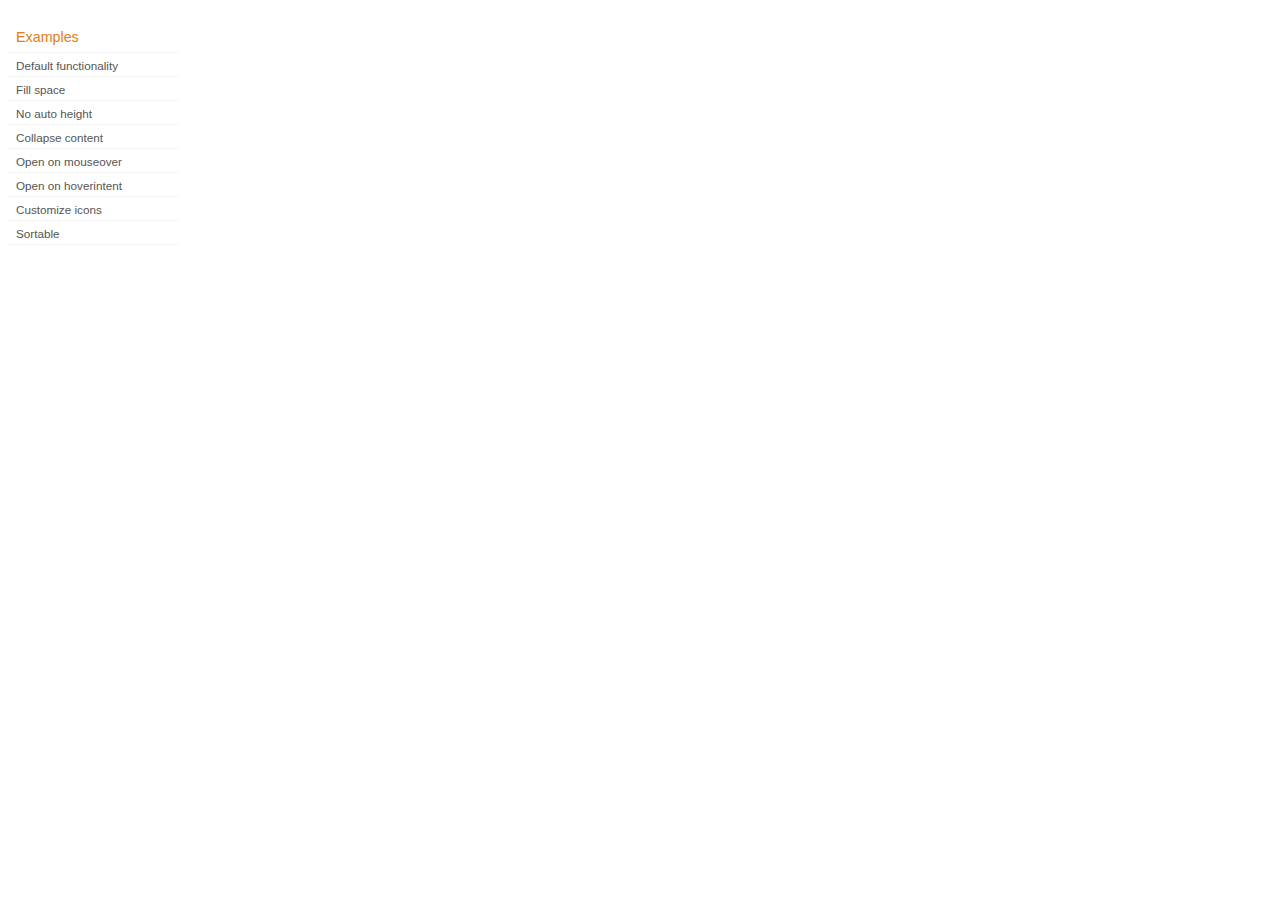
<file: common/jquery-ui-1.8.16.custom/development-bundle/demos/accordion/index.html>
<!DOCTYPE html>
<html lang="en">
<head>
	<meta charset="utf-8">
	<title>jQuery UI Accordion Demos</title>
	<link rel="stylesheet" href="../demos.css">
</head>
<body>

<div class="demos-nav">
	<h4>Examples</h4>
	<ul>
		<li class="demo-config-on"><a href="default.html">Default functionality</a></li>
		<li><a href="fillspace.html">Fill space</a></li>
		<li><a href="no-auto-height.html">No auto height</a></li>
		<li><a href="collapsible.html">Collapse content</a></li>
		<li><a href="mouseover.html">Open on mouseover</a></li>
		<li><a href="hoverintent.html">Open on hoverintent</a></li>
		<li><a href="custom-icons.html">Customize icons</a></li>
		<li><a href="sortable.html">Sortable</a></li>
	</ul>
</div>

</body>
</html>
</file>
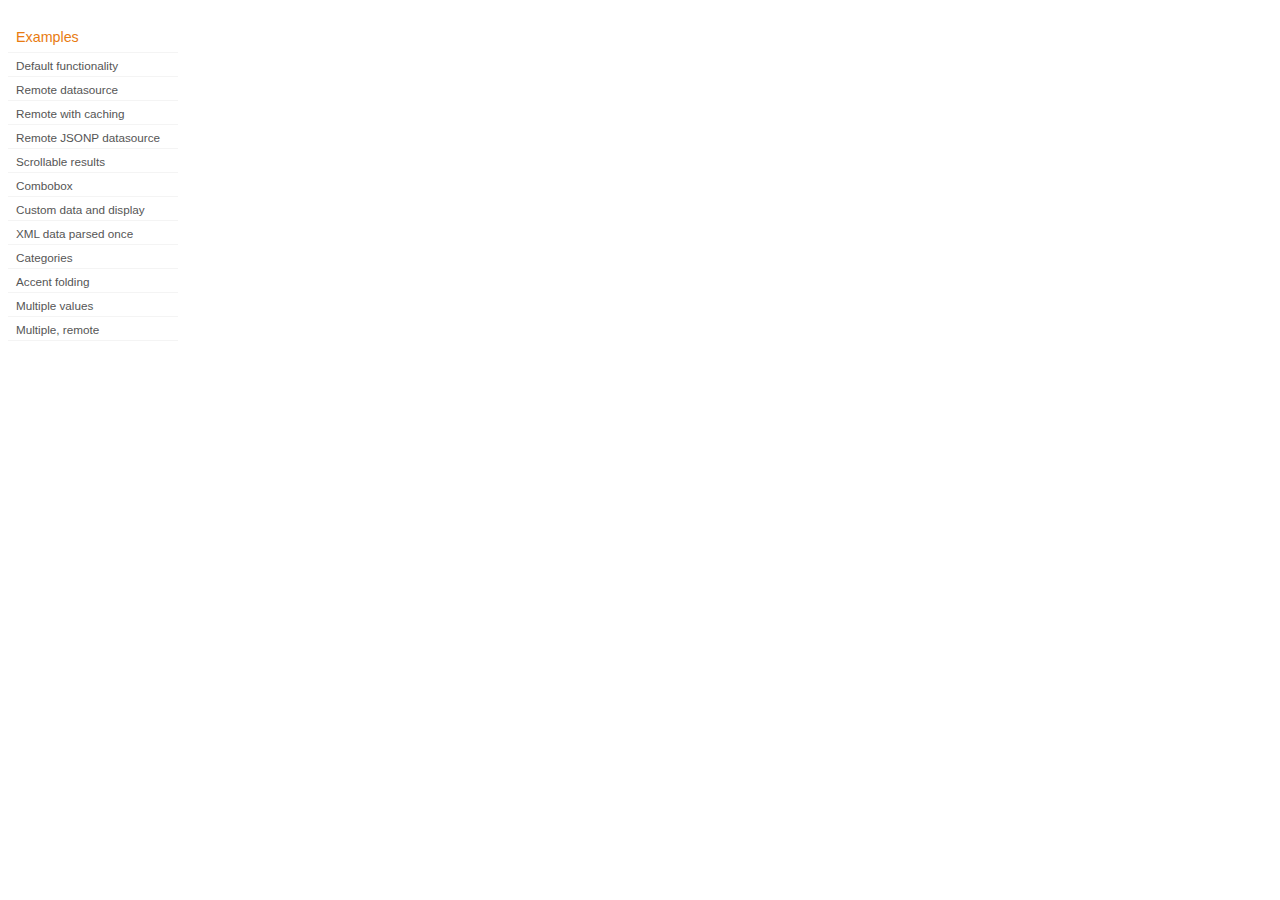
<file: common/jquery-ui-1.8.16.custom/development-bundle/demos/autocomplete/index.html>
<!DOCTYPE html>
<html lang="en">
<head>
	<meta charset="utf-8">
	<title>jQuery UI Autocomplete Demos</title>
	<link rel="stylesheet" href="../demos.css">
</head>
<body>
	<div class="demos-nav">
		<h4>Examples</h4>
		<ul>
			<li class="demo-config-on"><a href="default.html">Default functionality</a></li>
			<li><a href="remote.html">Remote datasource</a></li>
			<li><a href="remote-with-cache.html">Remote with caching</a></li>
			<li><a href="remote-jsonp.html">Remote JSONP datasource</a></li>
			<li><a href="maxheight.html">Scrollable results</a></li>
			<li><a href="combobox.html">Combobox</a></li>
			<li><a href="custom-data.html">Custom data and display</a></li>
			<li><a href="xml.html">XML data parsed once</a></li>
			<li><a href="categories.html">Categories</a></li>
			<li><a href="folding.html">Accent folding</a></li>
			<li><a href="multiple.html">Multiple values</a></li>
			<li><a href="multiple-remote.html">Multiple, remote</a></li>
		</ul>
	</div>
</body>
</html>
</file>
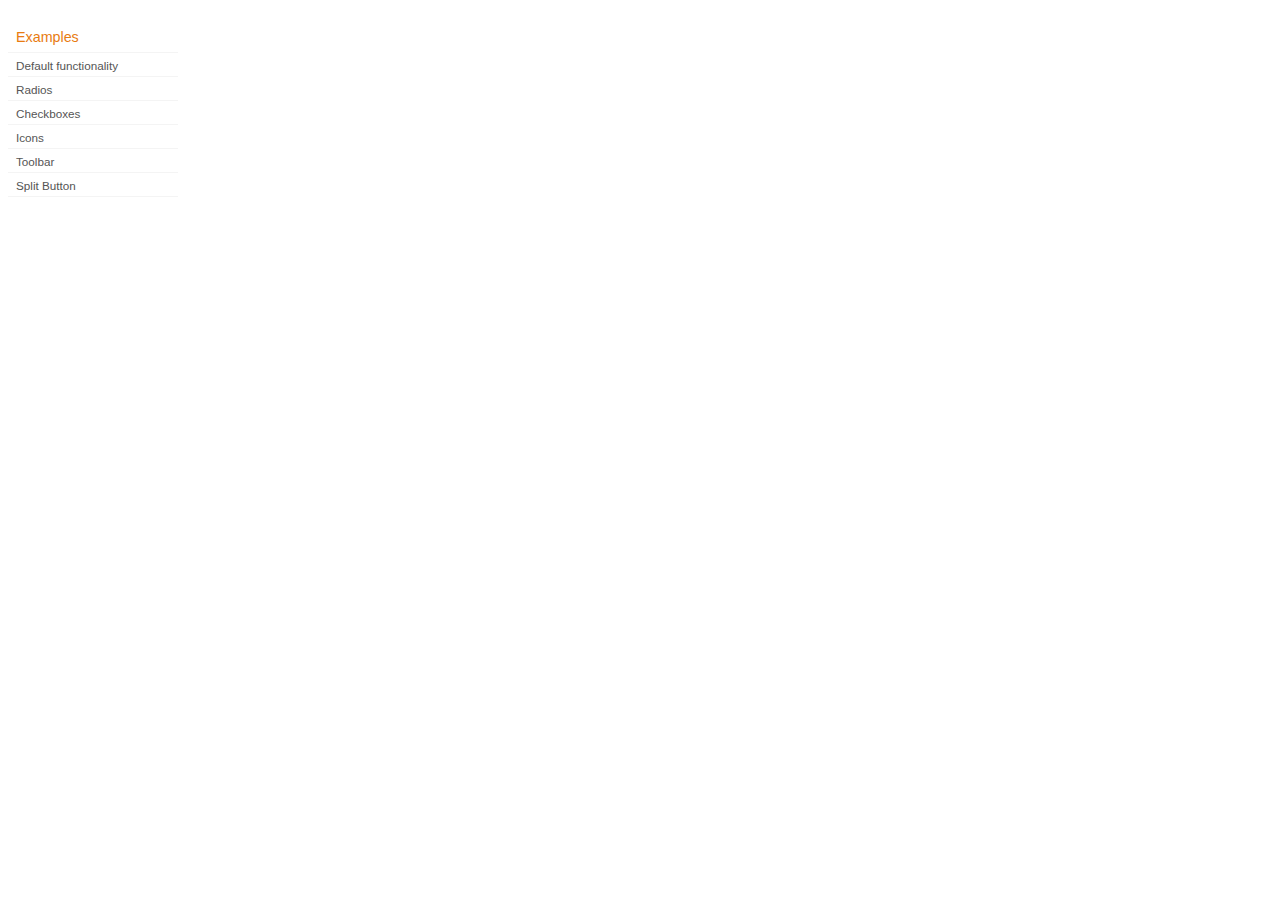
<file: common/jquery-ui-1.8.16.custom/development-bundle/demos/button/index.html>
<!DOCTYPE html>
<html lang="en">
<head>
	<meta charset="utf-8">
	<title>jQuery UI Button Demos</title>
	<link rel="stylesheet" href="../demos.css">
</head>
<body>

<div class="demos-nav">
	<h4>Examples</h4>
	<ul>
		<li class="demo-config-on"><a href="default.html">Default functionality</a></li>
		<li><a href="radio.html">Radios</a></li>
		<li><a href="checkbox.html">Checkboxes</a></li>
		<li><a href="icons.html">Icons</a></li>
		<li><a href="toolbar.html">Toolbar</a></li>
		<li><a href="splitbutton.html">Split Button</a></li>
	</ul>
</div>

</body>
</html>
</file>
<file: ch01/styles/my_style.css>
#clickMe, #picframe{
    background: #D8B36E;
    padding: 20px;
    font-family: 'Trebuchet MS', Verdana, Helvetica, Arial, sans-serif;
    color: #000;
   	border: 2px solid;
	border-color:  #444 #444 #444 #444;
    text-align: center;
    width: 220px;
    display: block;}

#picframe {
	border-width: 0px 2px 2px 2px;
	border-color:  none #444 #444 #444;
    display: none;}
</file>
<file: ch03/styles/my_style.css>
div{
	float:left;
	border: solid #000 3px;
	text-align:left;
}

.guess_box{
	height:245px;
}

#header{
 	width:100%;
 	border: 0px;
 	height:50px;
}

#main{
	background-color: gray;
	height: 500px;
}

.my_hover{
	border: solid #00f 3px;
}
</file>
<file: ch04/styles/my_style.css>
.menu_wrapper{
    width: 96%;
    border: 1px solid gray;
}
 
.topper{
    padding: 2%;
    width: 96%;
    height: 100px;
    overflow: hidden;
    border-bottom: 1px solid gray;
}

.left_col{
    float: left;
    padding: 4%;
    width: 41%;
    height: 1000px;
    border-right: 1px solid gray;
   
}
 
.right_col{
    float: right;
    padding: 4%;
    width: 41%;
    height: 1000px;
    border-left: 1px solid gray;
}

.bottom{
    clear:both;
    padding: 2%;
    width: 96%;
    height: 60px;
    border-top: 1px solid gray;
}


.nav{
    text-align: right;
    float: right;
    list-style: none;
    padding-left: 15px;
}

.menu_entrees li{
    list-style-type: none;
    padding-left: 10px;
}


.menu_list{
    padding-bottom: 15px;
}

.menu_list li{
    display: inline;
    list-style-type: none;
    padding-left: 15px;
}

.meat{
    background-color: "#000000";   
}
	
.hamburger{
    color: "#000000";  
}
	
.fish{
    color: "#000000"; 
}
   
.tofu{
    color: "#00FF00";  
}
	
.portobello{
    color: "#00FF00"; 
}

.veg_leaf{
    list-style-image:url('../images/leaf.png');
}
</file>
<file: ch05/styles/my_style.css>
body{
    background-color:#000000; 
}

p{
    color: #33FF66;
    font-family: Tahoma,Verdana,Arial,Helvetica,sans-serif;
    font-size: 12px;
}

#frame{
    position: absolute;
    left: 100px;
    top: 100px;
    width: 545px;
    height: 629px;
    background-image:url(../images/frame.png);
    z-index: 2;
    overflow: hidden; 
}

#pic_box{
    position: relative;
    left: 91px;
    top: 84px;
    width: 367px;
    height: 460px;
    z-index: 1;
    overflow: hidden;
}

.face{
    position: relative;
    left: 0px;
    top: 0px;
    z-index: 0;
}

#head{
    height: 172px;
}

#eyes{
    height: 79px;
}

#nose{
    height: 86px;
}

#mouth{
    height: 117px;
}

#container{
    position: absolute;
    left: 0px;
    top: 0px;
    z-index: 0;
}

.lightning{
    display: none;
    position: absolute;;
    left: 0px;
    top: 0px;
    z-index: 0;
}
</file>
<file: ch06/styles/my_style.css>
#controls{
	clear:both;
}

#my_hand{
	clear:both;
	border: 1px solid gray;
	height: 250px;
	width: 835px;
}

.win{
	color:green;
}
.lose{
	color:red;
}

#btnHit, #btnStick, #btnRestart{
	display: none;
	float: left;
}

h3 {
	display: inline;
	padding-right: 40px;
}
.current_hand{
	float:left;
}


#result{
	display:none;
	position:absolute;
	top: 100px;
	left: 20px;
}
#result > img {
	width: 500px;
	height: 250px;
}

#hdrTotal{
	font-size: 15px;
}
</file>
<file: ch07/styles/my_style.css>
body{
    background-color:#000000; 
}

p{
    color: #33FF66;
    font-family: Tahoma,Verdana,Arial,Helvetica,sans-serif;
    font-size: 12px;
}

#frame{
    position: absolute;
    left: 100px;
    top: 100px;
    width: 545px;
    height: 629px;
    background-image:url(../images/frame.png);
    z-index: 2;
    overflow: hidden; 
}

#pic_box{
    position: relative;
    left: 91px;
    top: 84px;
    width: 367px;
    height: 460px;
    z-index: 1;
    overflow: hidden;
}

.face{
    position: relative;
    left: 0px;
    top: 0px;
    z-index: 0;
}

#head{
    height: 172px;
}

#eyes{
    height: 79px;
}

#nose{
    height: 86px;
}

#mouth{
    height: 117px;
}

#container{
    position: absolute;
    left: 0px;
    top: 0px;
    z-index: 0;
}

.lightning{
    display: none;
    position: absolute;;
    left: 0px;
    top: 0px;
    z-index: 0;
}
</file>
<file: ch08/styles/my_style.css>
body{
	background-color: #000;
	color: white;
}

/* Style for tabs */
#main {
  background:#181818;
  color:#111;
  padding:15px 20px;
  width:500px;
  border:1px solid #222;
  margin:8px auto;
}
#main > li, #main > ul > li { list-style:none; float:left; }
#main ul a {
  display:block;
  padding:6px 10px;
  text-decoration:none!important;
  margin:1px;
  margin-left:0;
  color:#FFF;
  background:#444;
}
#main ul a:hover {
  color:#FFF;
  background:#111;
  }
#main ul a.selected {
  margin-bottom:0;
  color:#000;
  background:snow;
  border-bottom:1px solid snow;
  cursor:default;
  }
#main div {
  padding:10px 10px 8px 10px;
  *padding-top:3px;
  *margin-top:-15px;
  clear:left;
  background:snow;
  height: 300px ;
}
#main div a { color:#000; font-weight:bold; }
</file>
<file: common/jquery-ui-1.8.16.custom/development-bundle/demos/demos.css>
body {
	font-size: 62.5%;
}

table {
	font-size: 1em;
}

/* Site
   -------------------------------- */

body {
	font-family: "Trebuchet MS", "Helvetica", "Arial",  "Verdana", "sans-serif";
}

/* Layout
   -------------------------------- */

.layout-grid {
	width: 960px;
}

.layout-grid td {
	vertical-align: top;
}

.layout-grid td.left-nav {
	width: 140px;
}

.layout-grid td.normal {
	border-left: 1px solid #eee;
	padding: 20px 24px;
	font-family: "Trebuchet MS", "Helvetica", "Arial",  "Verdana", "sans-serif";
}

.layout-grid td.demos {
	background: url('/images/demos_bg.jpg') no-repeat;
	height: 337px;
	overflow: hidden;
}

/* Normal
   -------------------------------- */

.normal h3,
.normal h4 {
	margin: 0;
	font-weight: normal;
}

.normal h3 {
	padding: 0 0 9px;
	font-size: 1.8em;
}

.normal h4 {
	padding-bottom: 21px;
	border-bottom: 1px dashed #999;
	font-size: 1.2em;
	font-weight: bold;
}

.normal p {
	font-size: 1.2em;
}

/* Demos */

.demos-nav, .demos-nav dt, .demos-nav dd, .demos-nav ul, .demos-nav li {
	margin: 0;
	padding: 0
}

.demos-nav {
	float: left;
	width: 170px;
	font-size: 1.3em;
}

.demos-nav dt,
.demos-nav h4 {
	margin: 0;
	padding: 0;
	font: normal 1.1em "Trebuchet MS", "Helvetica", "Arial",  "Verdana", "sans-serif";
	color: #e87b10;
}

.demos-nav dt,
.demos-nav h4 {
	margin-top: 1.5em;
	margin-bottom: 0;
	padding-left: 8px;
	padding-bottom:5px;
	line-height: 1.2em;
	border-bottom: 1px solid #F4F4F4;
}

.demos-nav dd a,
.demos-nav li a {
	border-bottom: 1px solid #F4F4F4;
	display:block;
	padding: 4px 3px 4px 8px;
	font-size: 90%;
	text-decoration: none;
	color: #555 ;
	margin:2px 0;
	height:13px;
}

.demos-nav dd a:hover,
.demos-nav dd a:focus,
.demos-nav dd a:hover,
.demos-nav dd a:focus {
	background: #f3f3f3;
	color:#000;
	-moz-border-radius: 5px; -webkit-border-radius: 5px;
}
 .demos-nav dd a.selected {
	background: #555;
	color:#ffffff;
	-moz-border-radius: 5px; -webkit-border-radius: 5px;
}


/* new styles for demo pages, added by Filament 12.29.08
eventually we should convert the font sizes to ems -- using px for now to minimize style conflicts
*/

.normal h3.demo-header { font-size:32px; padding:0 0 5px; border-bottom:1px solid #eee; text-transform: capitalize; }
.normal h4.demo-subheader { font-size:10px; text-transform: uppercase; color:#999; padding:8px 0 3px; border:0; margin:0; }
.normal a:link,
.normal a:visited { color:#1b75bb; text-decoration:none; }
.normal a:hover,
.normal a:active { color:#0b559b; }

#demo-config { padding:20px 0 0; }

#demo-frame { float:left; width:540px; height:380px; border:1px solid #ddd; overflow: auto; position: relative; }
#demo-frame h3, #demo-frame h4 { padding: 0; font-weight: bold; font-size: 1em; }

#demo-config-menu { float:right; width:180px;  }
#demo-config-menu h4 { font-size:13px; color:#666; font-weight:normal; border:0; padding-left:18px; }

#demo-config-menu ul { list-style: none; padding: 0; margin: 0; }

#demo-config-menu li { font-size:12px; padding:0 0 0 10px; margin:3px 0; zoom: 1; }

#demo-config-menu li a:link,
#demo-config-menu li a:visited { display:block; padding:1px 8px 4px; border-bottom:1px dotted #b3b3b3; }
* html #demo-config-menu li a:link,
* html #demo-config-menu li a:visited { padding:1px 8px 2px; }
#demo-config-menu li a:hover,
#demo-config-menu li a:active { background-color:#f6f6f6; }

#demo-config-menu li.demo-config-on { background: url(images/demo-config-on-tile.gif) repeat-x left center; }

#demo-config-menu li.demo-config-on a:link,
#demo-config-menu li.demo-config-on a:visited,
#demo-config-menu li.demo-config-on a:hover,
#demo-config-menu li.demo-config-on a:active { background: url(images/demo-config-on.gif) no-repeat left; padding-left:18px; color:#fff; border:0; margin-left:-10px; margin-top: 0px; margin-bottom: 0px; }

#demo-source, #demo-notes {
	clear: both;
	padding: 20px 0 0;
	font-size: 1.3em;
}

#demo-notes { width:520px; color:#333; font-size: 1em; }
#demo-notes p code, .demo-description p code { padding: 0; font-weight: bold; }
#demo-source pre, #demo-source code { padding: 0; }
code, pre { padding:8px 0 8px 20px ; font-size: 1.2em; line-height:130%;  }

#demo-source a:link,
#demo-source a:visited,
#demo-source a:hover,
#demo-source a:active { font-size:12px; padding-left:13px; background-position: left center; background-repeat: no-repeat; }

#demo-source a.source-open:link,
#demo-source a.source-open:visited,
#demo-source a.source-open:hover,
#demo-source a.source-open:active { background-image: url(images/demo-spindown-open.gif); }

#demo-source a.source-closed:link,
#demo-source a.source-closed:visited,
#demo-source a.source-closed:hover,
#demo-source a.source-closed:active { background-image: url(images/demo-spindown-closed.gif); }

div.demo {
	padding:12px;
	font-family: "Trebuchet MS", "Arial", "Helvetica", "Verdana", "sans-serif";
}

div.demo h3.docs { clear:left; font-size:12px; font-weight:normal; padding:0 0 1em; margin:0; }

div.demo-description {
	clear:both;
	padding:12px;
	font-family: "Trebuchet MS", "Arial", "Helvetica", "Verdana", "sans-serif";
	font-size: 1.3em;
	line-height: 1.4em;
}

.ui-draggable, .ui-droppable {
	background-position: top left;
}

.left-nav .demos-nav {
	padding-right: 10px;
}

#demo-link { font-size:11px;  padding-top: 6px; clear: both; overflow: hidden; }
#demo-link a span.ui-icon { float:left; margin-right:3px; }

/* Component containers
----------------------------------*/
#widget-docs .ui-widget { font-family: Trebuchet MS,Verdana,Arial,sans-serif; font-size: 1em; }
#widget-docs .ui-widget input, #widget-docs .ui-widget select, #widget-docs .ui-widget textarea, #widget-docs .ui-widget button { font-family: Trebuchet MS,Verdana,Arial,sans-serif; font-size: 1em; }
#widget-docs .ui-widget-header { border: 1px solid #ffffff; background: #464646 url(images/464646_40x100_textures_01_flat_100.png) 50% 50% repeat-x; color: #ffffff; font-weight: bold; }
#widget-docs .ui-widget-header a { color: #ffffff; }
#widget-docs .ui-widget-content { border: 1px solid #ffffff; background: #ffffff url(images/ffffff_40x100_textures_01_flat_75.png) 50% 50% repeat-x; color: #222222; }
#widget-docs .ui-widget-content a { color: #222222; }

/* Interaction states
----------------------------------*/
#widget-docs .ui-state-default, #widget-docs .ui-widget-content #widget-docs .ui-state-default { border: 1px solid #666666; background: #555555 url(images/555555_40x100_textures_03_highlight_soft_75.png) 50% 50% repeat-x; font-weight: normal; color: #ffffff; outline: none; }
#widget-docs .ui-state-default a { color: #ffffff; text-decoration: none; outline: none; }
#widget-docs .ui-state-hover, #widget-docs .ui-widget-content #widget-docs .ui-state-hover, #widget-docs .ui-state-focus, #widget-docs .ui-widget-content #widget-docs .ui-state-focus { border: 1px solid #666666; background: #444444 url(images/444444_40x100_textures_03_highlight_soft_60.png) 50% 50% repeat-x; font-weight: normal; color: #ffffff; outline: none; }
#widget-docs .ui-state-hover a { color: #ffffff; text-decoration: none; outline: none; }
#widget-docs .ui-state-active, #widget-docs .ui-widget-content #widget-docs .ui-state-active { border: 1px solid #666666; background: #ffffff url(images/ffffff_40x100_textures_01_flat_65.png) 50% 50% repeat-x; font-weight: normal; color: #F6921E; outline: none; }
#widget-docs .ui-state-active a { color: #F6921E; outline: none; text-decoration: none; }

/* Interaction Cues
----------------------------------*/
#widget-docs .ui-state-highlight, #widget-docs .ui-widget-content #widget-docs .ui-state-highlight {border: 1px solid #fcefa1; background: #fbf9ee url(images/fbf9ee_40x100_textures_02_glass_55.png) 50% 50% repeat-x; color: #363636; }
#widget-docs .ui-state-error, #widget-docs .ui-widget-content #widget-docs .ui-state-error {border: 1px solid #cd0a0a; background: #fef1ec url(images/fef1ec_40x100_textures_05_inset_soft_95.png) 50% bottom repeat-x; color: #cd0a0a; }
#widget-docs .ui-state-error-text, #widget-docs .ui-widget-content #widget-docs .ui-state-error-text { color: #cd0a0a; }
#widget-docs .ui-state-disabled, #widget-docs .ui-widget-content #widget-docs .ui-state-disabled { opacity: .35; filter:Alpha(Opacity=35); background-image: none; }
#widget-docs .ui-priority-primary, #widget-docs .ui-widget-content #widget-docs .ui-priority-primary { font-weight: bold; }
#widget-docs .ui-priority-secondary, #widget-docs .ui-widget-content #widget-docs .ui-priority-secondary { opacity: .7; filter:Alpha(Opacity=70); font-weight: normal; }

/* Icons
----------------------------------*/

/* states and images */
#demo-frame-wrapper .ui-icon, #widget-docs .ui-icon { width: 16px; height: 16px; background-image: url(images/222222_256x240_icons_icons.png); }
#widget-docs .ui-widget-content .ui-icon {background-image: url(images/222222_256x240_icons_icons.png); }
#widget-docs .ui-widget-header .ui-icon {background-image: url(images/222222_256x240_icons_icons.png); }
#widget-docs .ui-state-default .ui-icon { background-image: url(images/888888_256x240_icons_icons.png); }
#widget-docs .ui-state-hover .ui-icon, #widget-docs .ui-state-focus .ui-icon {background-image: url(images/454545_256x240_icons_icons.png); }
#widget-docs .ui-state-active .ui-icon {background-image: url(images/454545_256x240_icons_icons.png); }
#widget-docs .ui-state-highlight .ui-icon {background-image: url(images/2e83ff_256x240_icons_icons.png); }
#widget-docs .ui-state-error .ui-icon, #widget-docs .ui-state-error-text .ui-icon {background-image: url(images/cd0a0a_256x240_icons_icons.png); }


/* Misc visuals
----------------------------------*/

/* Corner radius */
#widget-docs .ui-corner-tl { -moz-border-radius-topleft: 4px; -webkit-border-top-left-radius: 4px; }
#widget-docs .ui-corner-tr { -moz-border-radius-topright: 4px; -webkit-border-top-right-radius: 4px; }
#widget-docs .ui-corner-bl { -moz-border-radius-bottomleft: 4px; -webkit-border-bottom-left-radius: 4px; }
#widget-docs .ui-corner-br { -moz-border-radius-bottomright: 4px; -webkit-border-bottom-right-radius: 4px; }
#widget-docs .ui-corner-top { -moz-border-radius-topleft: 4px; -webkit-border-top-left-radius: 4px; -moz-border-radius-topright: 4px; -webkit-border-top-right-radius: 4px; }
#widget-docs .ui-corner-bottom { -moz-border-radius-bottomleft: 4px; -webkit-border-bottom-left-radius: 4px; -moz-border-radius-bottomright: 4px; -webkit-border-bottom-right-radius: 4px; }
#widget-docs .ui-corner-right {  -moz-border-radius-topright: 4px; -webkit-border-top-right-radius: 4px; -moz-border-radius-bottomright: 4px; -webkit-border-bottom-right-radius: 4px; }
#widget-docs .ui-corner-left { -moz-border-radius-topleft: 4px; -webkit-border-top-left-radius: 4px; -moz-border-radius-bottomleft: 4px; -webkit-border-bottom-left-radius: 4px; }
#widget-docs .ui-corner-all { -moz-border-radius: 4px; -webkit-border-radius: 4px; }

/* Overlays */
#widget-docs .ui-widget-overlay { background: #aaaaaa url(images/aaaaaa_40x100_textures_01_flat_0.png) 50% 50% repeat-x; opacity: .30;filter:Alpha(Opacity=30); }
#widget-docs .ui-widget-shadow { margin: -8px 0 0 -8px; padding: 8px; background: #aaaaaa url(images/aaaaaa_40x100_textures_01_flat_0.png) 50% 50% repeat-x; opacity: .30;filter:Alpha(Opacity=30); -moz-border-radius: 8px; -webkit-border-radius: 8px; }

/*
----------------------------------*/

#widget-docs { margin:20px 0 0; border: none; }

#widget-docs h2, #widget-docs h3, #widget-docs h4, #widget-docs p, #widget-docs ul, #widget-docs code { margin:0; padding:0; }
#widget-docs code { display:block; color:#444; font-size:.9em; margin:0 0 1em; }
#widget-docs code strong { color:#000; }
#widget-docs p { margin:0 3em 1.2em 0; }
#widget-docs p.intro { font-size:13px; color:#666; line-height:1.3; }
#widget-docs ul { list-style-type: none; }

#widget-docs h2 { font-size:16px; margin:1.2em 0 .5em; }
#widget-docs h3 { font-size:14px; color:#e6820E; margin:1.5em 0 .5em; }
.normal #widget-docs h4 { font-size:12px; color:#000; border:0; margin:0 0 .5em; }

#docs-overview-main { width:400px; }
#docs-overview-sidebar { float:right; width:200px; }
#docs-overview-sidebar a span { color:#666; }
#widget-docs #docs-overview-main p { margin-right:0; }
#widget-docs #docs-overview-sidebar h4 { padding-left:0; }

.docs-list-header { float:left; width:100%; margin:10px 0 0; border-bottom:1px solid #eee; }
#widget-docs .docs-list-header h2 { float:left; margin:0; }
#widget-docs .docs-list-header p { float:right; margin:5px 0; font-size:11px; }

.docs-list { float:left; width:100%; padding:0 0 10px; }
.docs-list .param-header { float:left; clear:left; width:100%; padding:8px 0; border-top:1px solid #eee; }
#widget-docs .param-header h3, #widget-docs .param-header p { margin:0; float:left; }
#widget-docs .param-header h3 { width:50%; }
#widget-docs .param-header h3 span { background: url(images/demo-spindown-closed.gif) no-repeat left; padding-left:13px; }
#widget-docs .param-open .param-header h3 span { background: url(images/demo-spindown-open.gif) no-repeat left; }
#widget-docs .param-header p { width:24%; }
#widget-docs .param-header p.param-type span { background: url(images/icon-docs-info.gif) no-repeat left; cursor:pointer; border-bottom:1px dashed #ccc; padding-left:15px; }

.param-details { padding-left:13px; }
.param-args { margin:0 0 1.5em; border-top:1px dotted #ccc;}
.param-args td { padding:3px 30px 3px 5px; border-bottom:1px dotted #ccc;  }


/* overrides for ui-tab styles */
#widget-docs ul.ui-tabs-nav { padding:0 0 0 8px; }
#widget-docs .ui-tabs-nav li { margin:5px 5px 0 0; }

#widget-docs .ui-tabs-nav li a:link,
#widget-docs .ui-tabs-nav li a:visited,
#widget-docs .ui-tabs-nav li a:hover,
#widget-docs .ui-tabs-nav li a:active { font-size:14px; padding:4px 1.2em 3px; color:#fff; }

#widget-docs .ui-tabs-nav li.ui-tabs-selected a:link,
#widget-docs .ui-tabs-nav li.ui-tabs-selected a:visited,
#widget-docs .ui-tabs-nav li.ui-tabs-selected a:hover,
#widget-docs .ui-tabs-nav li.ui-tabs-selected a:active { color:#e6820E; }

#widget-docs .ui-tabs-panel { padding:20px 9px; font-size:12px; line-height:1.4; color:#000; }

#widget-docs .ui-widget-content a:link,
#widget-docs .ui-widget-content a:visited { color:#1b75bb; text-decoration:none; }
#widget-docs .ui-widget-content a:hover,
#widget-docs .ui-widget-content a:active { color:#0b559b; }
</file>
